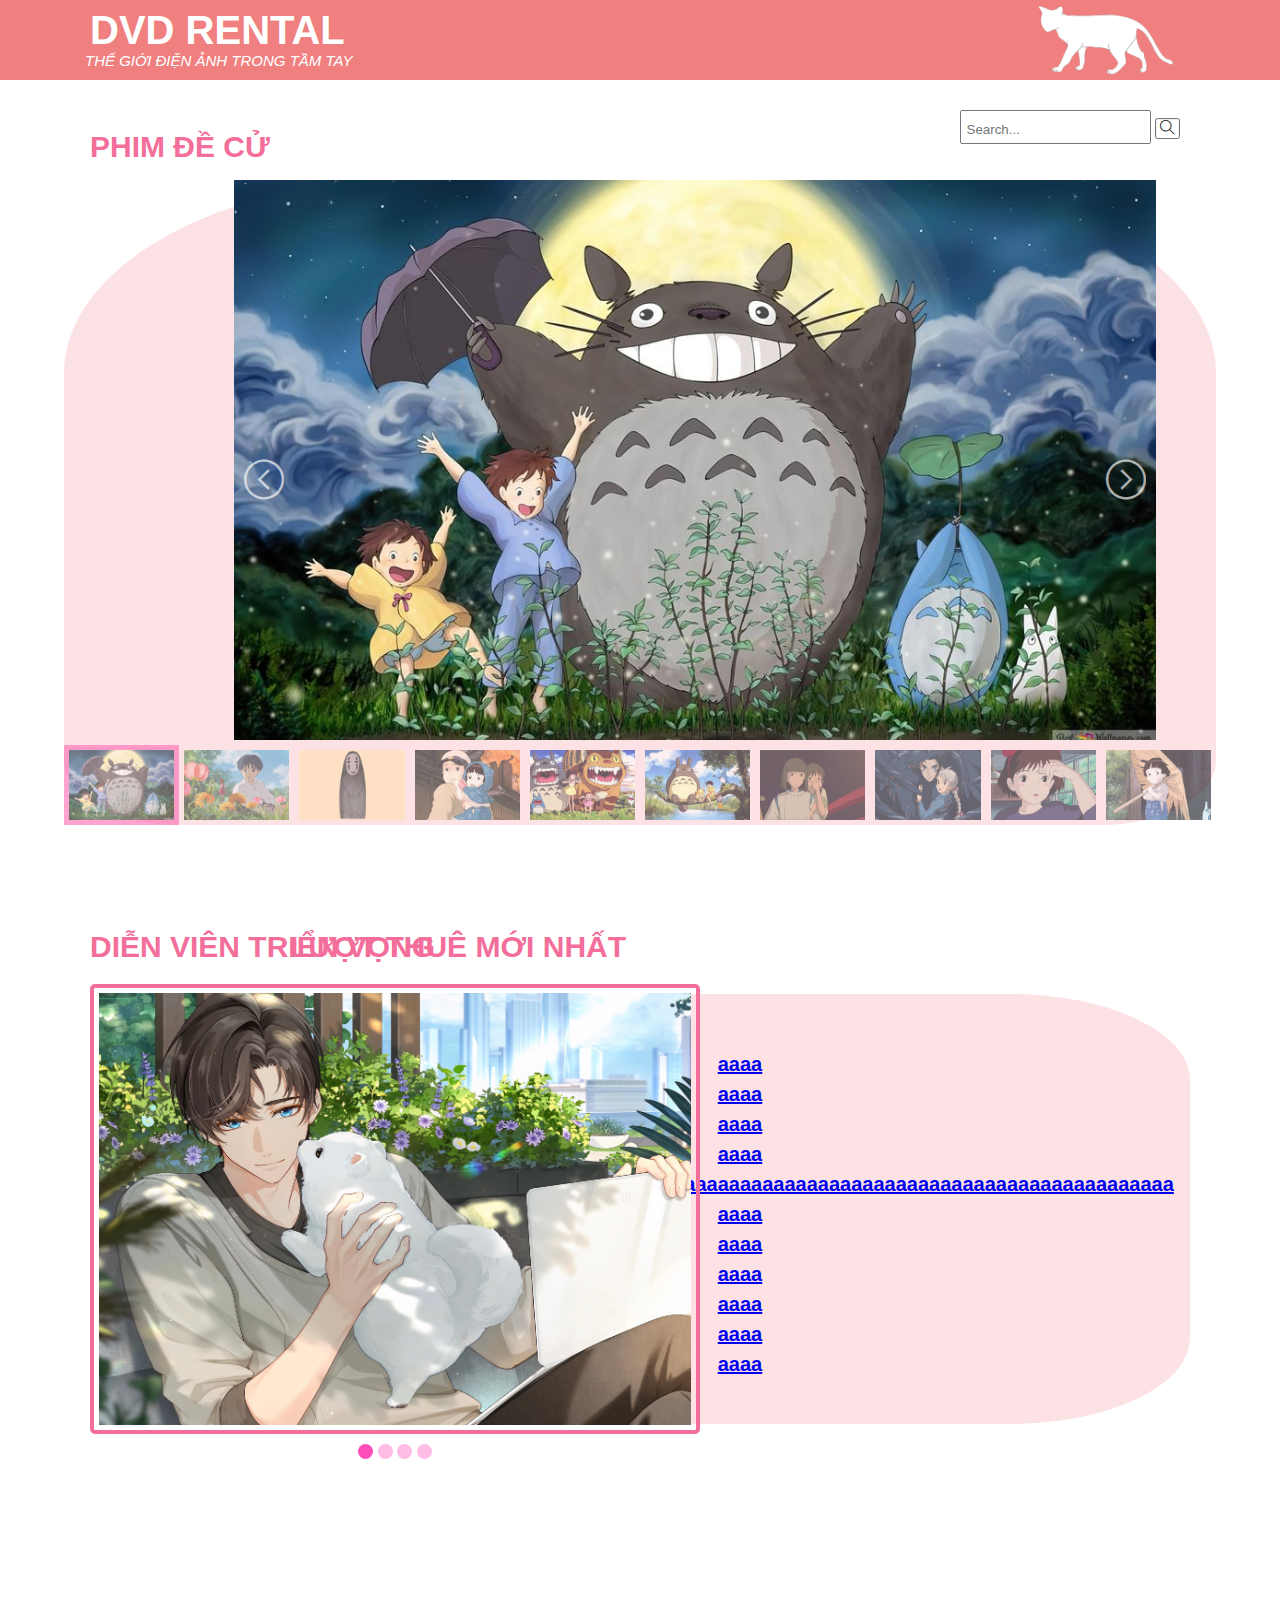
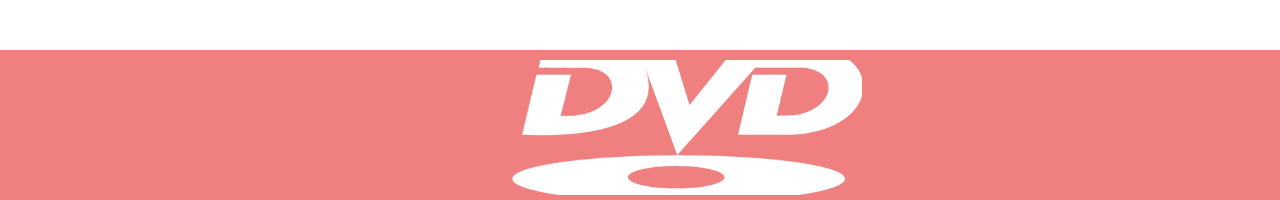
<file: index.html>
<!DOCTYPE html>
<html>
<head>
    <title>PRACTICE HTML CSS</title>
    <meta charset="UTF-8">
    <meta name="viewport" content="width=device-width, initial-scale=1.0">
    <link rel="stylesheet" href="./css/main.css">
    <link rel="stylesheet" href="./fonts/themify-icons/themify-icons.css">
    <link rel="stylesheet" href="./img">
    <link rel="shortcut icon" type="image/png" href="./img/header_img.png"/>
</head>

<body>
    <header class ="header">
        <!--Begin left-->
        <div>
            <h1 class="logo">
                <p><b>DVD RENTAL</b></p>
            </h1>
            <label><i>THẾ GIỚI ĐIỆN ẢNH TRONG TẦM TAY</i></label>
        </div>
        <!--End left-->
        <!--Begin right-->
        <img class="header_img" src="./img/header_img.png">
        <!--End right-->
    </header>
    <main>
        <!--search area-->
        <div class="search_area">
            <input class="search_box" type="text" placeholder ="Search...">
            <button type="submit">
                <i class="search_icon ti-search"></i>
            </button>
        </div>
        <!--end search area-->

        <!--Begin list top film block-->
        <div class="div1">
        <h3 class="title1"><b>PHIM ĐỀ CỬ</b></h3>
            <div class="list_top_film">
                <div class="main">
                    <img  class="main_image" src="./img/film (6).jpg">
                    <div class="control prev">
                        <i class="ti-arrow-circle-left"></i>
                    </div>   
                    <div class="control next">
                        <i class="ti-arrow-circle-right"></i>
                    </div>   
                </div>
                <div class="list_image">
                    <div class="active"><img src="./img/film (10).jpg"></div>
                    <div><img src="./img/film (6).jpg"></div>
                    <div><img src="./img/film (3).jpg"></div>
                    <div><img src="./img/film (4).jpg"></div>
                    <div><img src="./img/film (14).jpg"></div>
                    <div><img src="./img/film (12).jpg"></div>
                    <div><img src="./img/film (13).jpg"></div>
                    <div><img src="./img/film (8).jpg"></div>
                    <div><img src="./img/film (9).jpg"></div>
                    <div><img src="./img/film (1).jpg"></div>
                </div>
            </div>
        </div>
        <!--End list top film block-->

        <!--Begin list top actor block-->
        <div class="div2">
        <h3 class="title2">DIỄN VIÊN TRIỂN VỌNG</h3>
        <!-- Vùng chứa slideshow -->
        <div class="list_top_actor">
            <!-- Hình ảnh trình diễn slideshow -->
            <div class = "act_img">
                <div class="slide">
                    <img src="./img/actor (2).jpg" />
                </div>
                <div class="slide">
                    <img src="./img/actor (1).jpg" />
                </div>
                <div class="slide">
                    <img src="./img/actor (3).jpg" />
                </div>
                <div class="slide">
                    <img src="./img/actor (4).jpg" />
                </div>
             </div>
    
            <!-- Dấu chấm hình tròn -->
            <div class="dot" align = center>
                <span class="dotlist" onclick="currentSlide(0)"></span>
                <span class="dotlist" onclick="currentSlide(1)"></span>
                <span class="dotlist" onclick="currentSlide(2)"></span>
                <span class="dotlist" onclick="currentSlide(3)"></span>
            </div>
        </div>    
        </div>
        <!--End list top actor block-->
    
        <!--Begin new rental block-->    
        <div class="div3">
        <h3 class = "title3">LƯỢT THUÊ MỚI NHẤT</h3>
        <div class = "rental_rank">
            <ul class = "rental_rank_list">
                <li class="item">
                    <a href="./dummy.html">
                        <h4 class = "film_title">aaaa</h4>
                    </a>                    
                </li>
                <li class="item">
                    <a href="./dummy.html">
                        <h4 class = "film_title">aaaa</h4>
                    </a>                    
                </li>
                <li class="item">
                    <a href="./dummy.html">
                        <h4 class = "film_title">aaaa</h4>
                    </a>                    
                </li>
                <li class="item">
                    <a href="./dummy.html">
                        <h4 class = "film_title">aaaa</h4>
                    </a>                    
                </li>
                <li class="item">
                    <a href="./dummy.html">
                        <h4 class = "film_title">aaaaaaaaaaaaaaaaaaaaaaaaaaaaaaaaaaaaaaaaaaaaaaaaaaaaaaaaaaaaaaaaaaaaaaaaaaaaaa</h4>
                    </a>                    
                </li>
                <li class="item">
                    <a href="./dummy.html">
                        <h4 class = "film_title">aaaa</h4>
                    </a>                    
                </li>
                <li class="item">
                    <a href="./dummy.html">
                        <h4 class = "film_title">aaaa</h4>
                    </a>                    
                </li>
                <li class="item">
                    <a href="./dummy.html">
                        <h4 class = "film_title">aaaa</h4>
                    </a>                    
                </li>
                <li class="item">
                    <a href="./dummy.html">
                        <h4 class = "film_title">aaaa</h4>
                    </a>                    
                </li>
                <li class="item">
                    <a href="./dummy.html">
                        <h4 class = "film_title">aaaa</h4>
                    </a>                    
                </li>
                <li class="item">
                    <a href="./dummy.html">
                        <h4 class = "film_title">aaaa</h4>
                    </a>                    
                </li>
            </ul>
        </div>
        </div>
        <!--End new rental block-->  
    </main>   
    <!--Begin footer-->
    <footer class="footer">
            <img class="footer_img" src="./img/footer_image.png">
    </footer> 
    <!--End footer-->
    <script type="text/javascript" src="./js/main.js"></script>
</body>
</html>
</file>
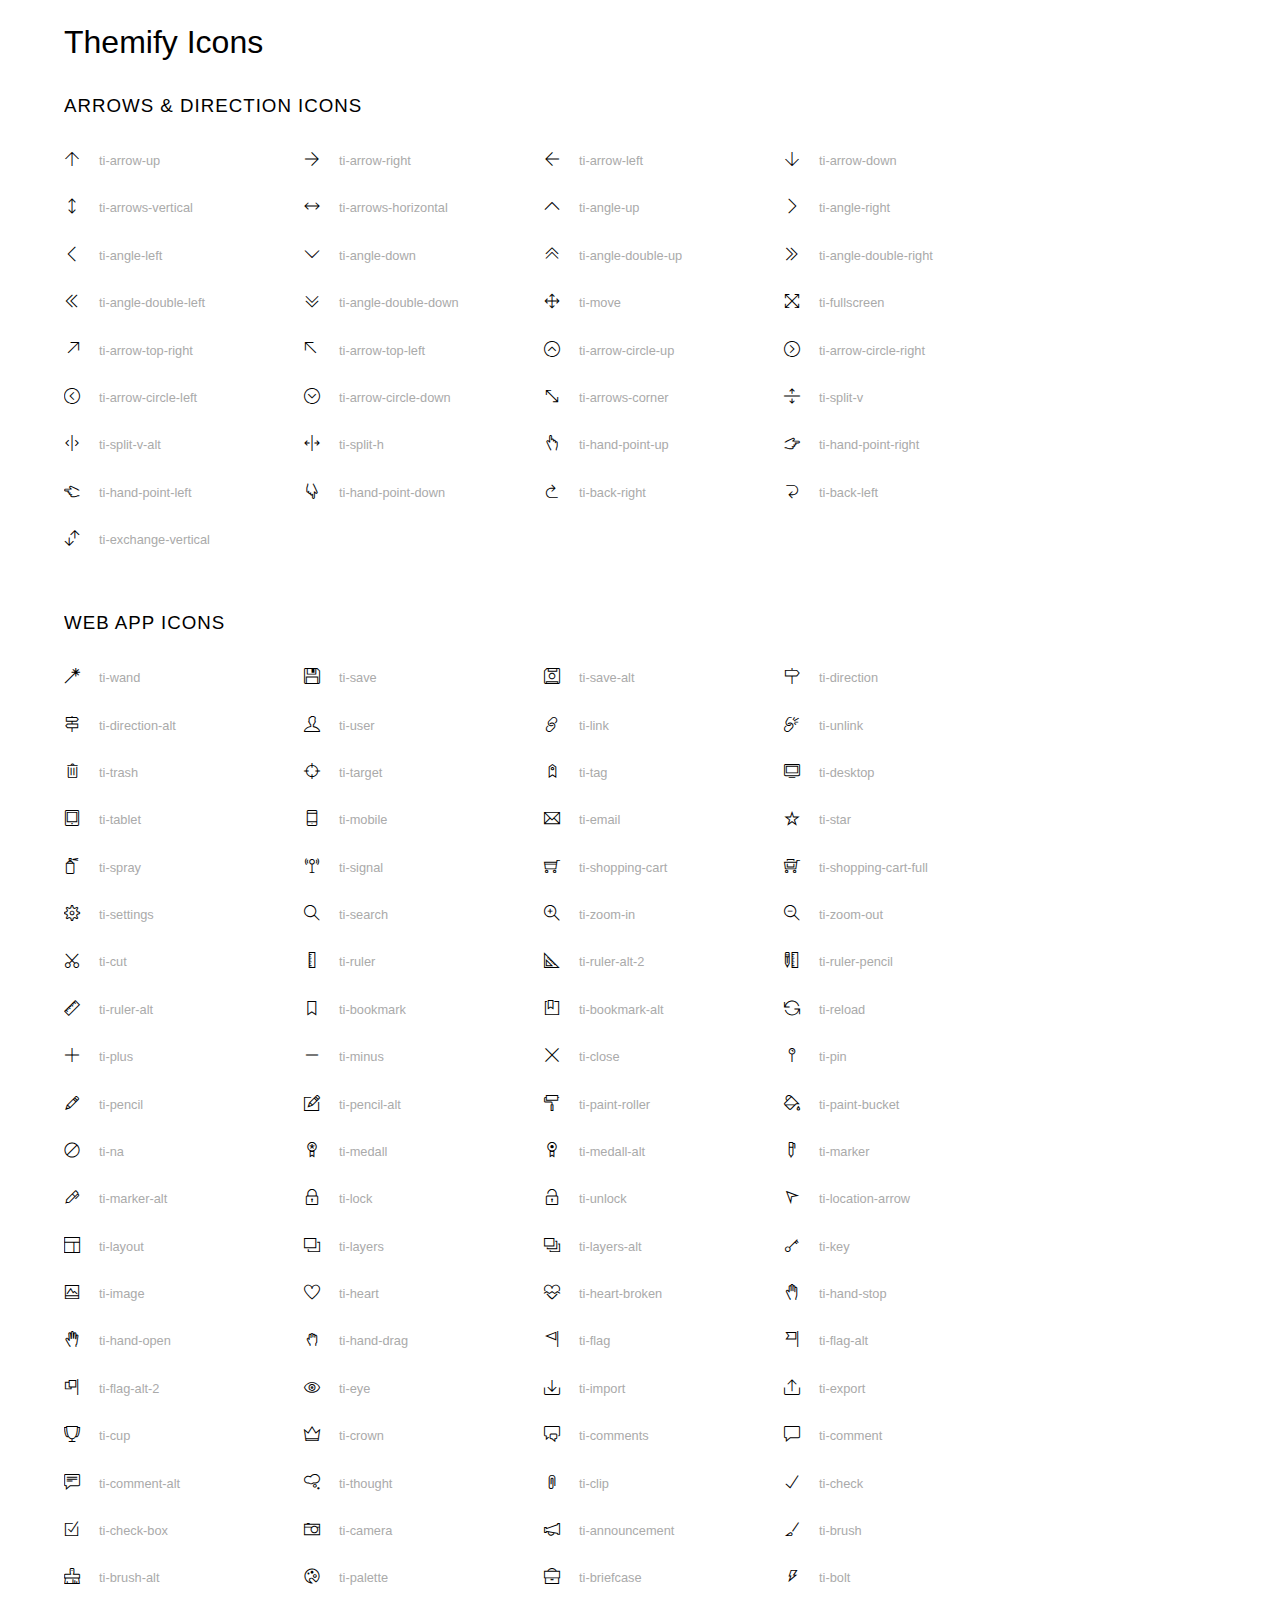
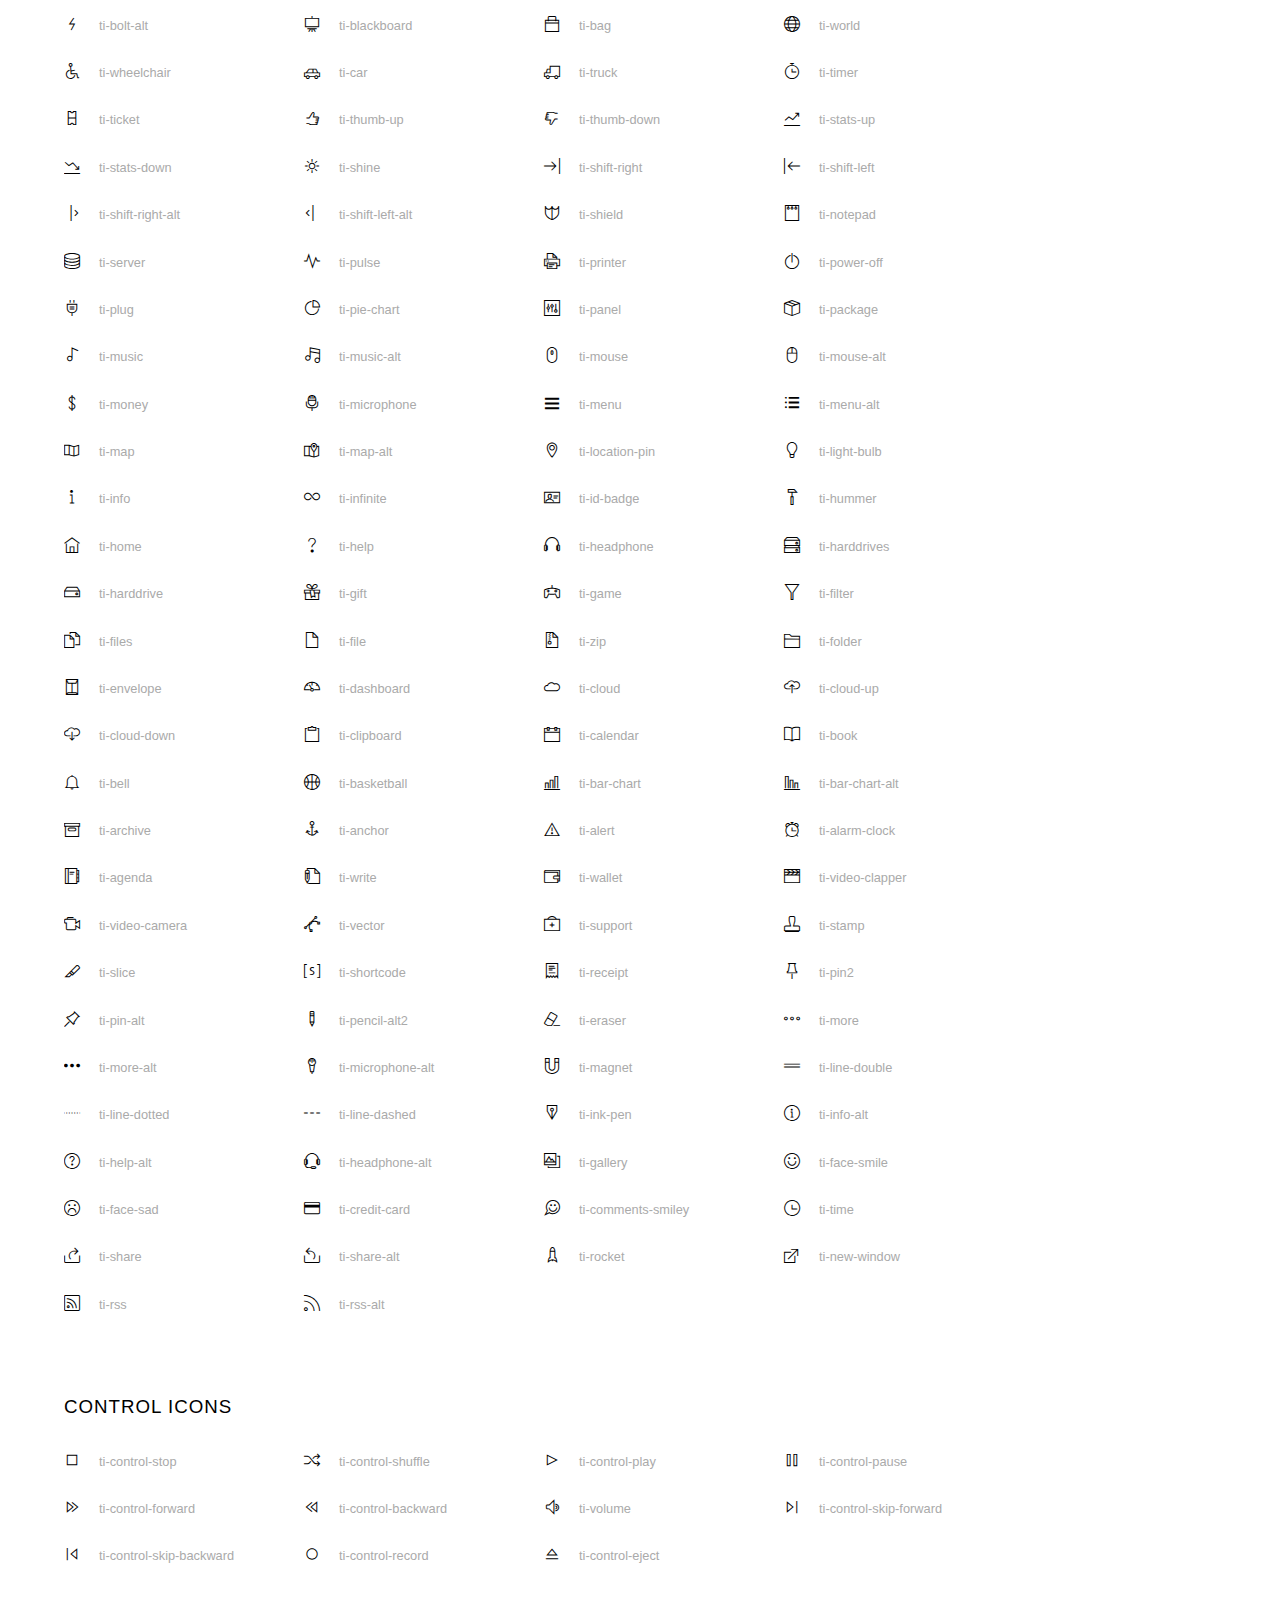
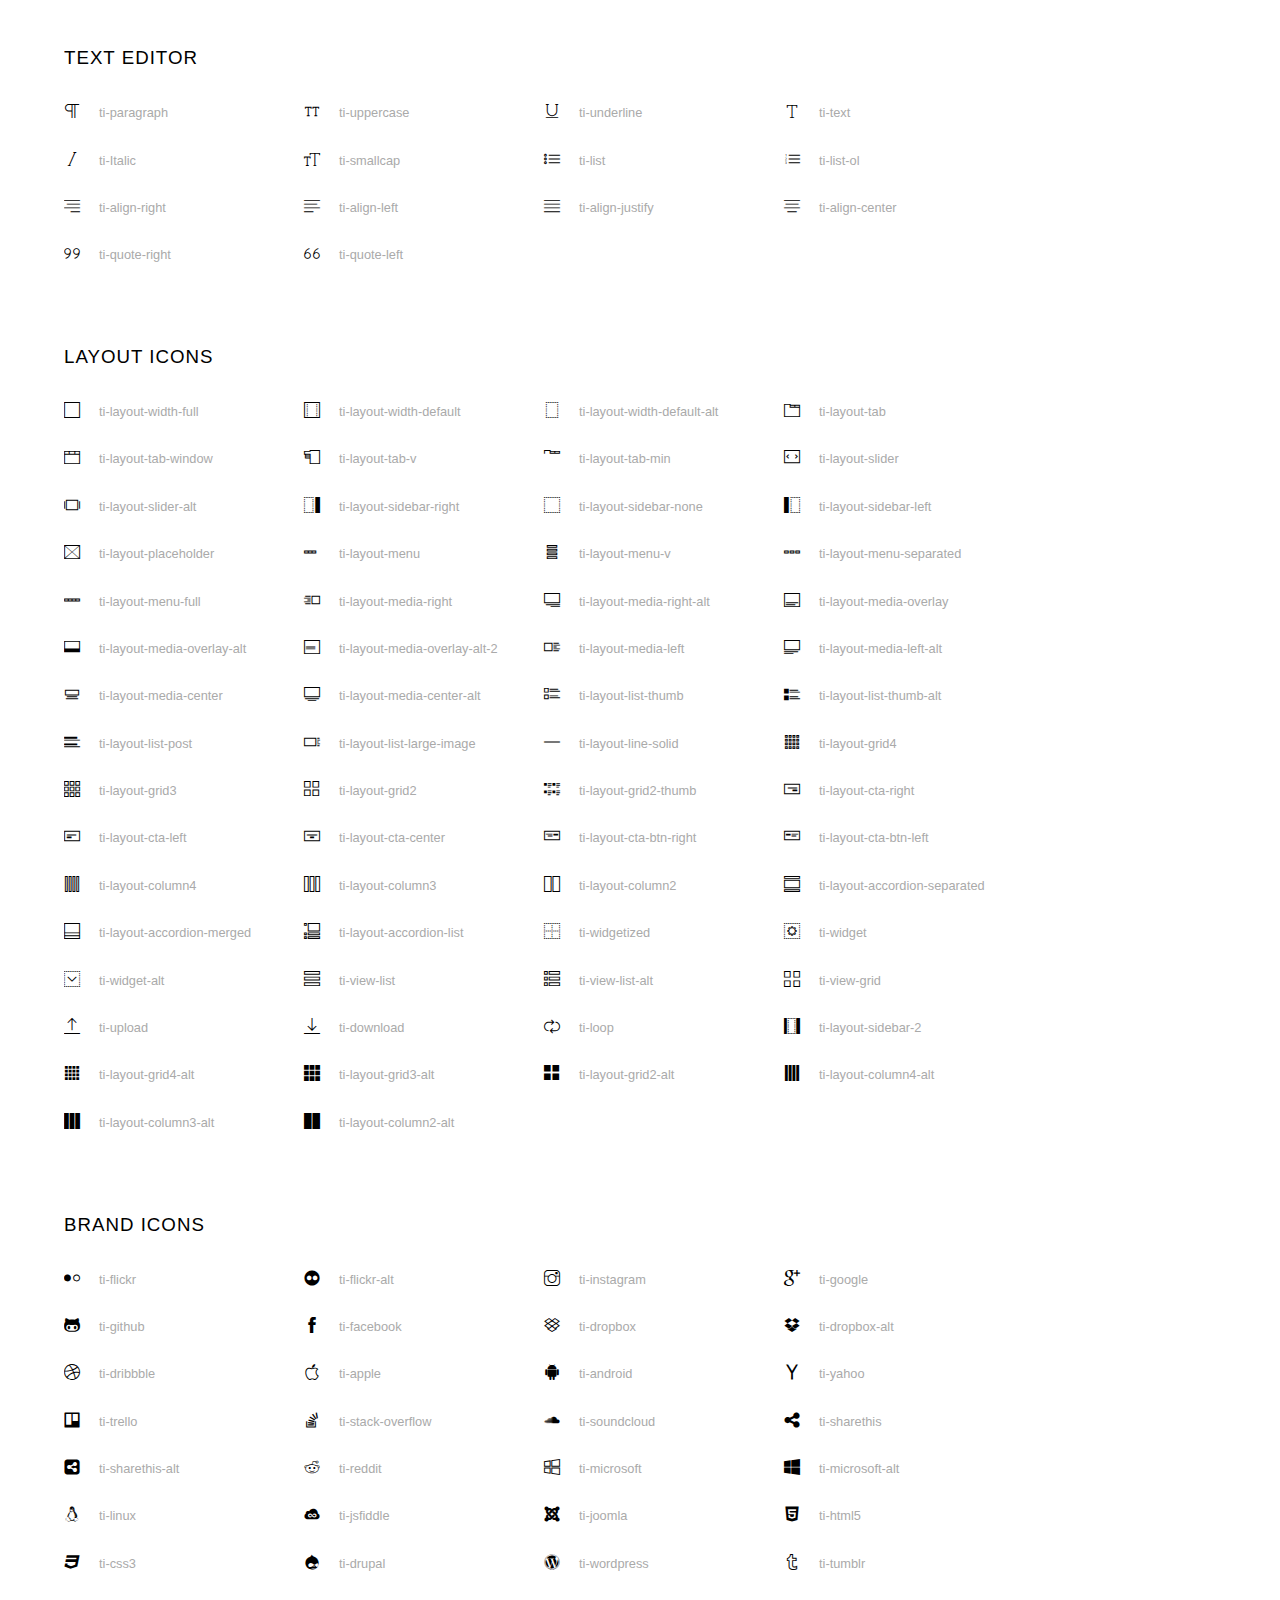
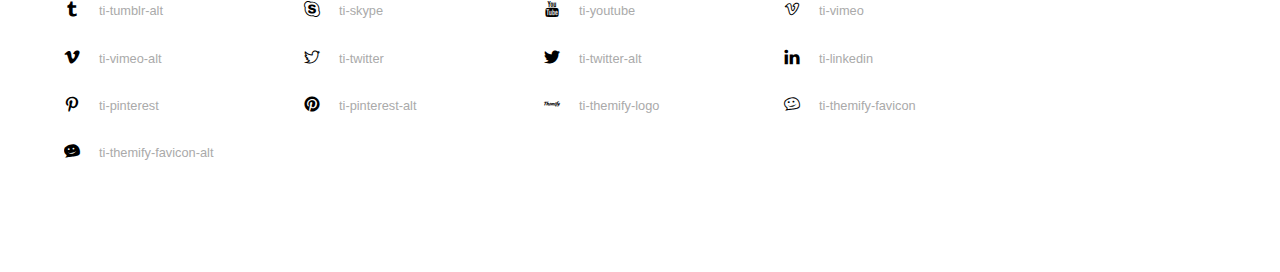
<file: fonts/themify-icons/index.html>
<!doctype html>
<html>
<head>
	<meta charset="utf-8">
	<title>Themify Icon Font</title>
	<meta name="viewport" content="width=device-width">
	<link rel="stylesheet" href="demo-files/demo.css">
	<link rel="stylesheet" href="themify-icons.css">
	<!--[if lt IE 8]><!-->
	<link rel="stylesheet" href="ie7/ie7.css">
	<!--<![endif]-->
</head>
<body>
	<h1>Themify Icons</h1>

	<div class="icon-section">

		<div class="icon-section">
			<h3>Arrows &amp; Direction Icons </h3>

			<div class="icon-container">
				<span class="ti-arrow-up"></span><span class="icon-name"> ti-arrow-up</span>
			</div>
			<div class="icon-container">
				<span class="ti-arrow-right"></span><span class="icon-name"> ti-arrow-right</span>
			</div>
			<div class="icon-container">
				<span class="ti-arrow-left"></span><span class="icon-name"> ti-arrow-left</span>
			</div>
			<div class="icon-container">
				<span class="ti-arrow-down"></span><span class="icon-name"> ti-arrow-down</span>
			</div>
			<div class="icon-container">
				<span class="ti-arrows-vertical"></span><span class="icon-name"> ti-arrows-vertical</span>
			</div>
			<div class="icon-container">
				<span class="ti-arrows-horizontal"></span><span class="icon-name"> ti-arrows-horizontal</span>
			</div>
			<div class="icon-container">
				<span class="ti-angle-up"></span><span class="icon-name"> ti-angle-up</span>
			</div>
			<div class="icon-container">
				<span class="ti-angle-right"></span><span class="icon-name"> ti-angle-right</span>
			</div>
			<div class="icon-container">
				<span class="ti-angle-left"></span><span class="icon-name"> ti-angle-left</span>
			</div>
			<div class="icon-container">
				<span class="ti-angle-down"></span><span class="icon-name"> ti-angle-down</span>
			</div>	
			<div class="icon-container">
				<span class="ti-angle-double-up"></span><span class="icon-name"> ti-angle-double-up</span>
			</div>
			<div class="icon-container">
				<span class="ti-angle-double-right"></span><span class="icon-name"> ti-angle-double-right</span>
			</div>
			<div class="icon-container">
				<span class="ti-angle-double-left"></span><span class="icon-name"> ti-angle-double-left</span>
			</div>
			<div class="icon-container">
				<span class="ti-angle-double-down"></span><span class="icon-name"> ti-angle-double-down</span>
			</div>					
			<div class="icon-container">
				<span class="ti-move"></span><span class="icon-name"> ti-move</span>
			</div>
			<div class="icon-container">
				<span class="ti-fullscreen"></span><span class="icon-name"> ti-fullscreen</span>
			</div>
			<div class="icon-container">
				<span class="ti-arrow-top-right"></span><span class="icon-name"> ti-arrow-top-right</span>
			</div>
			<div class="icon-container">
				<span class="ti-arrow-top-left"></span><span class="icon-name"> ti-arrow-top-left</span>
			</div>
			<div class="icon-container">
				<span class="ti-arrow-circle-up"></span><span class="icon-name"> ti-arrow-circle-up</span>
			</div>
			<div class="icon-container">
				<span class="ti-arrow-circle-right"></span><span class="icon-name"> ti-arrow-circle-right</span>
			</div>
			<div class="icon-container">
				<span class="ti-arrow-circle-left"></span><span class="icon-name"> ti-arrow-circle-left</span>
			</div>
			<div class="icon-container">
				<span class="ti-arrow-circle-down"></span><span class="icon-name"> ti-arrow-circle-down</span>
			</div>
			<div class="icon-container">
				<span class="ti-arrows-corner"></span><span class="icon-name"> ti-arrows-corner</span>
			</div>
			<div class="icon-container">
				<span class="ti-split-v"></span><span class="icon-name"> ti-split-v</span>
			</div>

			<div class="icon-container">
				<span class="ti-split-v-alt"></span><span class="icon-name"> ti-split-v-alt</span>
			</div>
			<div class="icon-container">
				<span class="ti-split-h"></span><span class="icon-name"> ti-split-h</span>
			</div>
			<div class="icon-container">
				<span class="ti-hand-point-up"></span><span class="icon-name"> ti-hand-point-up</span>
			</div>
			<div class="icon-container">
				<span class="ti-hand-point-right"></span><span class="icon-name"> ti-hand-point-right</span>
			</div>
			<div class="icon-container">
				<span class="ti-hand-point-left"></span><span class="icon-name"> ti-hand-point-left</span>
			</div>
			<div class="icon-container">
				<span class="ti-hand-point-down"></span><span class="icon-name"> ti-hand-point-down</span>
			</div>
			<div class="icon-container">
				<span class="ti-back-right"></span><span class="icon-name"> ti-back-right</span>
			</div>
			<div class="icon-container">
				<span class="ti-back-left"></span><span class="icon-name"> ti-back-left</span>
			</div>
			<div class="icon-container">
				<span class="ti-exchange-vertical"></span><span class="icon-name"> ti-exchange-vertical</span>
			</div>

		</div> <!-- Arrows Icons -->



		<h3>Web App Icons</h3>
		
		<div class="icon-section">

			<div class="icon-container">
				<span class="ti-wand"></span><span class="icon-name"> ti-wand</span>
			</div>
			<div class="icon-container">
				<span class="ti-save"></span><span class="icon-name"> ti-save</span>
			</div>
			<div class="icon-container">
				<span class="ti-save-alt"></span><span class="icon-name"> ti-save-alt</span>
			</div>

			<div class="icon-container">
				<span class="ti-direction"></span><span class="icon-name"> ti-direction</span>
			</div>
			<div class="icon-container">
				<span class="ti-direction-alt"></span><span class="icon-name"> ti-direction-alt</span>
			</div>
			<div class="icon-container">
				<span class="ti-user"></span><span class="icon-name"> ti-user</span>
			</div>
			<div class="icon-container">
				<span class="ti-link"></span><span class="icon-name"> ti-link</span>
			</div>
			<div class="icon-container">
				<span class="ti-unlink"></span><span class="icon-name"> ti-unlink</span>
			</div>
			<div class="icon-container">
				<span class="ti-trash"></span><span class="icon-name"> ti-trash</span>
			</div>
			<div class="icon-container">
				<span class="ti-target"></span><span class="icon-name"> ti-target</span>
			</div>
			<div class="icon-container">
				<span class="ti-tag"></span><span class="icon-name"> ti-tag</span>
			</div>
			<div class="icon-container">
				<span class="ti-desktop"></span><span class="icon-name"> ti-desktop</span>
			</div>
			<div class="icon-container">
				<span class="ti-tablet"></span><span class="icon-name"> ti-tablet</span>
			</div>
			<div class="icon-container">
				<span class="ti-mobile"></span><span class="icon-name"> ti-mobile</span>
			</div>
			<div class="icon-container">
				<span class="ti-email"></span><span class="icon-name"> ti-email</span>
			</div>	
			<div class="icon-container">
				<span class="ti-star"></span><span class="icon-name"> ti-star</span>
			</div>
			<div class="icon-container">
				<span class="ti-spray"></span><span class="icon-name"> ti-spray</span>
			</div>
			<div class="icon-container">
				<span class="ti-signal"></span><span class="icon-name"> ti-signal</span>
			</div>
			<div class="icon-container">
				<span class="ti-shopping-cart"></span><span class="icon-name"> ti-shopping-cart</span>
			</div>
			<div class="icon-container">
				<span class="ti-shopping-cart-full"></span><span class="icon-name"> ti-shopping-cart-full</span>
			</div>
			<div class="icon-container">
				<span class="ti-settings"></span><span class="icon-name"> ti-settings</span>
			</div>
			<div class="icon-container">
				<span class="ti-search"></span><span class="icon-name"> ti-search</span>
			</div>
			<div class="icon-container">
				<span class="ti-zoom-in"></span><span class="icon-name"> ti-zoom-in</span>
			</div>
			<div class="icon-container">
				<span class="ti-zoom-out"></span><span class="icon-name"> ti-zoom-out</span>
			</div>
			<div class="icon-container">
				<span class="ti-cut"></span><span class="icon-name"> ti-cut</span>
			</div>
			<div class="icon-container">
				<span class="ti-ruler"></span><span class="icon-name"> ti-ruler</span>
			</div>
			<div class="icon-container">
				<span class="ti-ruler-alt-2"></span><span class="icon-name"> ti-ruler-alt-2</span>
			</div>			
			<div class="icon-container">
				<span class="ti-ruler-pencil"></span><span class="icon-name"> ti-ruler-pencil</span>
			</div>
			<div class="icon-container">
				<span class="ti-ruler-alt"></span><span class="icon-name"> ti-ruler-alt</span>
			</div>
			<div class="icon-container">
				<span class="ti-bookmark"></span><span class="icon-name"> ti-bookmark</span>
			</div>
			<div class="icon-container">
				<span class="ti-bookmark-alt"></span><span class="icon-name"> ti-bookmark-alt</span>
			</div>
			<div class="icon-container">
				<span class="ti-reload"></span><span class="icon-name"> ti-reload</span>
			</div>
			<div class="icon-container">
				<span class="ti-plus"></span><span class="icon-name"> ti-plus</span>
			</div>
			<div class="icon-container">
				<span class="ti-minus"></span><span class="icon-name"> ti-minus</span>
			</div>
			<div class="icon-container">
				<span class="ti-close"></span><span class="icon-name"> ti-close</span>
			</div>			
			<div class="icon-container">
				<span class="ti-pin"></span><span class="icon-name"> ti-pin</span>
			</div>
			<div class="icon-container">
				<span class="ti-pencil"></span><span class="icon-name"> ti-pencil</span>
			</div>
					
		  	<div class="icon-container">
				<span class="ti-pencil-alt"></span><span class="icon-name"> ti-pencil-alt</span>
			</div>
			<div class="icon-container">
				<span class="ti-paint-roller"></span><span class="icon-name"> ti-paint-roller</span>
			</div>
			<div class="icon-container">
				<span class="ti-paint-bucket"></span><span class="icon-name"> ti-paint-bucket</span>
			</div>
			<div class="icon-container">
				<span class="ti-na"></span><span class="icon-name"> ti-na</span>
			</div>
			<div class="icon-container">
				<span class="ti-medall"></span><span class="icon-name"> ti-medall</span>
			</div>
			<div class="icon-container">
				<span class="ti-medall-alt"></span><span class="icon-name"> ti-medall-alt</span>
			</div>
			<div class="icon-container">
				<span class="ti-marker"></span><span class="icon-name"> ti-marker</span>
			</div>
			<div class="icon-container">
				<span class="ti-marker-alt"></span><span class="icon-name"> ti-marker-alt</span>
			</div>

			<div class="icon-container">
				<span class="ti-lock"></span><span class="icon-name"> ti-lock</span>
			</div>
			<div class="icon-container">
				<span class="ti-unlock"></span><span class="icon-name"> ti-unlock</span>
			</div>
			<div class="icon-container">
				<span class="ti-location-arrow"></span><span class="icon-name"> ti-location-arrow</span>
			</div>
			<div class="icon-container">
				<span class="ti-layout"></span><span class="icon-name"> ti-layout</span>
			</div>
			<div class="icon-container">
				<span class="ti-layers"></span><span class="icon-name"> ti-layers</span>
			</div>
			<div class="icon-container">
				<span class="ti-layers-alt"></span><span class="icon-name"> ti-layers-alt</span>
			</div>
			<div class="icon-container">
				<span class="ti-key"></span><span class="icon-name"> ti-key</span>
			</div>
			<div class="icon-container">
				<span class="ti-image"></span><span class="icon-name"> ti-image</span>
			</div>
			<div class="icon-container">
				<span class="ti-heart"></span><span class="icon-name"> ti-heart</span>
			</div>
			<div class="icon-container">
				<span class="ti-heart-broken"></span><span class="icon-name"> ti-heart-broken</span>
			</div>
			<div class="icon-container">
				<span class="ti-hand-stop"></span><span class="icon-name"> ti-hand-stop</span>
			</div>
			<div class="icon-container">
				<span class="ti-hand-open"></span><span class="icon-name"> ti-hand-open</span>
			</div>
			<div class="icon-container">
				<span class="ti-hand-drag"></span><span class="icon-name"> ti-hand-drag</span>
			</div>
			<div class="icon-container">
				<span class="ti-flag"></span><span class="icon-name"> ti-flag</span>
			</div>
			<div class="icon-container">
				<span class="ti-flag-alt"></span><span class="icon-name"> ti-flag-alt</span>
			</div>
			<div class="icon-container">
				<span class="ti-flag-alt-2"></span><span class="icon-name"> ti-flag-alt-2</span>
			</div>
			<div class="icon-container">
				<span class="ti-eye"></span><span class="icon-name"> ti-eye</span>
			</div>
			<div class="icon-container">
				<span class="ti-import"></span><span class="icon-name"> ti-import</span>
			</div>			
			<div class="icon-container">
				<span class="ti-export"></span><span class="icon-name"> ti-export</span>
			</div>
			<div class="icon-container">
				<span class="ti-cup"></span><span class="icon-name"> ti-cup</span>
			</div>
			<div class="icon-container">
				<span class="ti-crown"></span><span class="icon-name"> ti-crown</span>
			</div>
			<div class="icon-container">
				<span class="ti-comments"></span><span class="icon-name"> ti-comments</span>
			</div>
			<div class="icon-container">
				<span class="ti-comment"></span><span class="icon-name"> ti-comment</span>
			</div>
			<div class="icon-container">
				<span class="ti-comment-alt"></span><span class="icon-name"> ti-comment-alt</span>
			</div>
			<div class="icon-container">
				<span class="ti-thought"></span><span class="icon-name"> ti-thought</span>
			</div>			
			<div class="icon-container">
				<span class="ti-clip"></span><span class="icon-name"> ti-clip</span>
			</div>

			<div class="icon-container">
				<span class="ti-check"></span><span class="icon-name"> ti-check</span>
			</div>
			<div class="icon-container">
				<span class="ti-check-box"></span><span class="icon-name"> ti-check-box</span>
			</div>
			<div class="icon-container">
				<span class="ti-camera"></span><span class="icon-name"> ti-camera</span>
			</div>
			<div class="icon-container">
				<span class="ti-announcement"></span><span class="icon-name"> ti-announcement</span>
			</div>
			<div class="icon-container">
				<span class="ti-brush"></span><span class="icon-name"> ti-brush</span>
			</div>
			<div class="icon-container">
				<span class="ti-brush-alt"></span><span class="icon-name"> ti-brush-alt</span>
			</div>
			<div class="icon-container">
				<span class="ti-palette"></span><span class="icon-name"> ti-palette</span>
			</div>			
			<div class="icon-container">
				<span class="ti-briefcase"></span><span class="icon-name"> ti-briefcase</span>
			</div>
			<div class="icon-container">
				<span class="ti-bolt"></span><span class="icon-name"> ti-bolt</span>
			</div>
			<div class="icon-container">
				<span class="ti-bolt-alt"></span><span class="icon-name"> ti-bolt-alt</span>
			</div>
			<div class="icon-container">
				<span class="ti-blackboard"></span><span class="icon-name"> ti-blackboard</span>
			</div>
			<div class="icon-container">
				<span class="ti-bag"></span><span class="icon-name"> ti-bag</span>
			</div>
			<div class="icon-container">
				<span class="ti-world"></span><span class="icon-name"> ti-world</span>
			</div>
			<div class="icon-container">
				<span class="ti-wheelchair"></span><span class="icon-name"> ti-wheelchair</span>
			</div>
			<div class="icon-container">
				<span class="ti-car"></span><span class="icon-name"> ti-car</span>
			</div>
			<div class="icon-container">
				<span class="ti-truck"></span><span class="icon-name"> ti-truck</span>
			</div>
			<div class="icon-container">
				<span class="ti-timer"></span><span class="icon-name"> ti-timer</span>
			</div>
			<div class="icon-container">
				<span class="ti-ticket"></span><span class="icon-name"> ti-ticket</span>
			</div>
			<div class="icon-container">
				<span class="ti-thumb-up"></span><span class="icon-name"> ti-thumb-up</span>
			</div>
			<div class="icon-container">
				<span class="ti-thumb-down"></span><span class="icon-name"> ti-thumb-down</span>
			</div>

			<div class="icon-container">
				<span class="ti-stats-up"></span><span class="icon-name"> ti-stats-up</span>
			</div>
			<div class="icon-container">
				<span class="ti-stats-down"></span><span class="icon-name"> ti-stats-down</span>
			</div>
			<div class="icon-container">
				<span class="ti-shine"></span><span class="icon-name"> ti-shine</span>
			</div>
			<div class="icon-container">
				<span class="ti-shift-right"></span><span class="icon-name"> ti-shift-right</span>
			</div>
			<div class="icon-container">
				<span class="ti-shift-left"></span><span class="icon-name"> ti-shift-left</span>
			</div>

			<div class="icon-container">
				<span class="ti-shift-right-alt"></span><span class="icon-name"> ti-shift-right-alt</span>
			</div>
			<div class="icon-container">
				<span class="ti-shift-left-alt"></span><span class="icon-name"> ti-shift-left-alt</span>
			</div>
			<div class="icon-container">
				<span class="ti-shield"></span><span class="icon-name"> ti-shield</span>
			</div>
			<div class="icon-container">
				<span class="ti-notepad"></span><span class="icon-name"> ti-notepad</span>
			</div>
			<div class="icon-container">
				<span class="ti-server"></span><span class="icon-name"> ti-server</span>
			</div>

			<div class="icon-container">
				<span class="ti-pulse"></span><span class="icon-name"> ti-pulse</span>
			</div>
			<div class="icon-container">
				<span class="ti-printer"></span><span class="icon-name"> ti-printer</span>
			</div>
			<div class="icon-container">
				<span class="ti-power-off"></span><span class="icon-name"> ti-power-off</span>
			</div>
			<div class="icon-container">
				<span class="ti-plug"></span><span class="icon-name"> ti-plug</span>
			</div>
			<div class="icon-container">
				<span class="ti-pie-chart"></span><span class="icon-name"> ti-pie-chart</span>
			</div>

			<div class="icon-container">
				<span class="ti-panel"></span><span class="icon-name"> ti-panel</span>
			</div>
			<div class="icon-container">
				<span class="ti-package"></span><span class="icon-name"> ti-package</span>
			</div>
			<div class="icon-container">
				<span class="ti-music"></span><span class="icon-name"> ti-music</span>
			</div>
			<div class="icon-container">
				<span class="ti-music-alt"></span><span class="icon-name"> ti-music-alt</span>
			</div>
			<div class="icon-container">
				<span class="ti-mouse"></span><span class="icon-name"> ti-mouse</span>
			</div>
			<div class="icon-container">
				<span class="ti-mouse-alt"></span><span class="icon-name"> ti-mouse-alt</span>
			</div>
			<div class="icon-container">
				<span class="ti-money"></span><span class="icon-name"> ti-money</span>
			</div>
			<div class="icon-container">
				<span class="ti-microphone"></span><span class="icon-name"> ti-microphone</span>
			</div>
			<div class="icon-container">
				<span class="ti-menu"></span><span class="icon-name"> ti-menu</span>
			</div>
			<div class="icon-container">
				<span class="ti-menu-alt"></span><span class="icon-name"> ti-menu-alt</span>
			</div>
			<div class="icon-container">
				<span class="ti-map"></span><span class="icon-name"> ti-map</span>
			</div>
			<div class="icon-container">
				<span class="ti-map-alt"></span><span class="icon-name"> ti-map-alt</span>
			</div>

			<div class="icon-container">
				<span class="ti-location-pin"></span><span class="icon-name"> ti-location-pin</span>
			</div>

			<div class="icon-container">
				<span class="ti-light-bulb"></span><span class="icon-name"> ti-light-bulb</span>
			</div>
			<div class="icon-container">
				<span class="ti-info"></span><span class="icon-name"> ti-info</span>
			</div>
			<div class="icon-container">
				<span class="ti-infinite"></span><span class="icon-name"> ti-infinite</span>
			</div>
			<div class="icon-container">
				<span class="ti-id-badge"></span><span class="icon-name"> ti-id-badge</span>
			</div>
			<div class="icon-container">
				<span class="ti-hummer"></span><span class="icon-name"> ti-hummer</span>
			</div>
			<div class="icon-container">
				<span class="ti-home"></span><span class="icon-name"> ti-home</span>
			</div>
			<div class="icon-container">
				<span class="ti-help"></span><span class="icon-name"> ti-help</span>
			</div>
			<div class="icon-container">
				<span class="ti-headphone"></span><span class="icon-name"> ti-headphone</span>
			</div>
			<div class="icon-container">
				<span class="ti-harddrives"></span><span class="icon-name"> ti-harddrives</span>
			</div>
			<div class="icon-container">
				<span class="ti-harddrive"></span><span class="icon-name"> ti-harddrive</span>
			</div>
			<div class="icon-container">
				<span class="ti-gift"></span><span class="icon-name"> ti-gift</span>
			</div>
			<div class="icon-container">
				<span class="ti-game"></span><span class="icon-name"> ti-game</span>
			</div>
			<div class="icon-container">
				<span class="ti-filter"></span><span class="icon-name"> ti-filter</span>
			</div>
			<div class="icon-container">
				<span class="ti-files"></span><span class="icon-name"> ti-files</span>
			</div>
			<div class="icon-container">
				<span class="ti-file"></span><span class="icon-name"> ti-file</span>
			</div>
			<div class="icon-container">
				<span class="ti-zip"></span><span class="icon-name"> ti-zip</span>
			</div>
			<div class="icon-container">
				<span class="ti-folder"></span><span class="icon-name"> ti-folder</span>
			</div>			
			<div class="icon-container">
				<span class="ti-envelope"></span><span class="icon-name"> ti-envelope</span>
			</div>


			<div class="icon-container">
				<span class="ti-dashboard"></span><span class="icon-name"> ti-dashboard</span>
			</div>
			<div class="icon-container">
				<span class="ti-cloud"></span><span class="icon-name"> ti-cloud</span>
			</div>
			<div class="icon-container">
				<span class="ti-cloud-up"></span><span class="icon-name"> ti-cloud-up</span>
			</div>
			<div class="icon-container">
				<span class="ti-cloud-down"></span><span class="icon-name"> ti-cloud-down</span>
			</div>
			<div class="icon-container">
				<span class="ti-clipboard"></span><span class="icon-name"> ti-clipboard</span>
			</div>
			<div class="icon-container">
				<span class="ti-calendar"></span><span class="icon-name"> ti-calendar</span>
			</div>
			<div class="icon-container">
				<span class="ti-book"></span><span class="icon-name"> ti-book</span>
			</div>
			<div class="icon-container">
				<span class="ti-bell"></span><span class="icon-name"> ti-bell</span>
			</div>
			<div class="icon-container">
				<span class="ti-basketball"></span><span class="icon-name"> ti-basketball</span>
			</div>
			<div class="icon-container">
				<span class="ti-bar-chart"></span><span class="icon-name"> ti-bar-chart</span>
			</div>
			<div class="icon-container">
				<span class="ti-bar-chart-alt"></span><span class="icon-name"> ti-bar-chart-alt</span>
			</div>


			<div class="icon-container">
				<span class="ti-archive"></span><span class="icon-name"> ti-archive</span>
			</div>
			<div class="icon-container">
				<span class="ti-anchor"></span><span class="icon-name"> ti-anchor</span>
			</div>

			<div class="icon-container">
				<span class="ti-alert"></span><span class="icon-name"> ti-alert</span>
			</div>
			<div class="icon-container">
				<span class="ti-alarm-clock"></span><span class="icon-name"> ti-alarm-clock</span>
			</div>
			<div class="icon-container">
				<span class="ti-agenda"></span><span class="icon-name"> ti-agenda</span>
			</div>
			<div class="icon-container">
				<span class="ti-write"></span><span class="icon-name"> ti-write</span>
			</div>

			<div class="icon-container">
				<span class="ti-wallet"></span><span class="icon-name"> ti-wallet</span>
			</div>
			<div class="icon-container">
				<span class="ti-video-clapper"></span><span class="icon-name"> ti-video-clapper</span>
			</div>
			<div class="icon-container">
				<span class="ti-video-camera"></span><span class="icon-name"> ti-video-camera</span>
			</div>
			<div class="icon-container">
				<span class="ti-vector"></span><span class="icon-name"> ti-vector</span>
			</div>

			<div class="icon-container">
				<span class="ti-support"></span><span class="icon-name"> ti-support</span>
			</div>
			<div class="icon-container">
				<span class="ti-stamp"></span><span class="icon-name"> ti-stamp</span>
			</div>
			<div class="icon-container">
				<span class="ti-slice"></span><span class="icon-name"> ti-slice</span>
			</div>
			<div class="icon-container">
				<span class="ti-shortcode"></span><span class="icon-name"> ti-shortcode</span>
			</div>
			<div class="icon-container">
				<span class="ti-receipt"></span><span class="icon-name"> ti-receipt</span>
			</div>
			<div class="icon-container">
				<span class="ti-pin2"></span><span class="icon-name"> ti-pin2</span>
			</div>
			<div class="icon-container">
				<span class="ti-pin-alt"></span><span class="icon-name"> ti-pin-alt</span>
			</div>
			<div class="icon-container">
				<span class="ti-pencil-alt2"></span><span class="icon-name"> ti-pencil-alt2</span>
			</div>
			<div class="icon-container">
				<span class="ti-eraser"></span><span class="icon-name"> ti-eraser</span>
			</div>			
			<div class="icon-container">
				<span class="ti-more"></span><span class="icon-name"> ti-more</span>
			</div>
			<div class="icon-container">
				<span class="ti-more-alt"></span><span class="icon-name"> ti-more-alt</span>
			</div>
			<div class="icon-container">
				<span class="ti-microphone-alt"></span><span class="icon-name"> ti-microphone-alt</span>
			</div>
			<div class="icon-container">
				<span class="ti-magnet"></span><span class="icon-name"> ti-magnet</span>
			</div>
			<div class="icon-container">
				<span class="ti-line-double"></span><span class="icon-name"> ti-line-double</span>
			</div>
			<div class="icon-container">
				<span class="ti-line-dotted"></span><span class="icon-name"> ti-line-dotted</span>
			</div>
			<div class="icon-container">
				<span class="ti-line-dashed"></span><span class="icon-name"> ti-line-dashed</span>
			</div>

			<div class="icon-container">
				<span class="ti-ink-pen"></span><span class="icon-name"> ti-ink-pen</span>
			</div>
			<div class="icon-container">
				<span class="ti-info-alt"></span><span class="icon-name"> ti-info-alt</span>
			</div>
			<div class="icon-container">
				<span class="ti-help-alt"></span><span class="icon-name"> ti-help-alt</span>
			</div>
			<div class="icon-container">
				<span class="ti-headphone-alt"></span><span class="icon-name"> ti-headphone-alt</span>
			</div>

			<div class="icon-container">
				<span class="ti-gallery"></span><span class="icon-name"> ti-gallery</span>
			</div>
			<div class="icon-container">
				<span class="ti-face-smile"></span><span class="icon-name"> ti-face-smile</span>
			</div>
			<div class="icon-container">
				<span class="ti-face-sad"></span><span class="icon-name"> ti-face-sad</span>
			</div>
			<div class="icon-container">
				<span class="ti-credit-card"></span><span class="icon-name"> ti-credit-card</span>
			</div>
			<div class="icon-container">
				<span class="ti-comments-smiley"></span><span class="icon-name"> ti-comments-smiley</span>
			</div>
			<div class="icon-container">
				<span class="ti-time"></span><span class="icon-name"> ti-time</span>
			</div>
			<div class="icon-container">
				<span class="ti-share"></span><span class="icon-name"> ti-share</span>
			</div>
			<div class="icon-container">
				<span class="ti-share-alt"></span><span class="icon-name"> ti-share-alt</span>
			</div>
			<div class="icon-container">
				<span class="ti-rocket"></span><span class="icon-name"> ti-rocket</span>
			</div>

			<div class="icon-container">
				<span class="ti-new-window"></span><span class="icon-name"> ti-new-window</span>
			</div>

			<div class="icon-container">
				<span class="ti-rss"></span><span class="icon-name"> ti-rss</span>
			</div>

			<div class="icon-container">
				<span class="ti-rss-alt"></span><span class="icon-name"> ti-rss-alt</span>
			</div>
			
		</div><!-- Web App Icons -->


		<div class="icon-section">
			<h3>Control Icons</h3>
			<div class="icon-container">
				<span class="ti-control-stop"></span><span class="icon-name"> ti-control-stop</span>
			</div>
			<div class="icon-container">
				<span class="ti-control-shuffle"></span><span class="icon-name"> ti-control-shuffle</span>
			</div>
			<div class="icon-container">
				<span class="ti-control-play"></span><span class="icon-name"> ti-control-play</span>
			</div>
			<div class="icon-container">
				<span class="ti-control-pause"></span><span class="icon-name"> ti-control-pause</span>
			</div>
			<div class="icon-container">
				<span class="ti-control-forward"></span><span class="icon-name"> ti-control-forward</span>
			</div>
			<div class="icon-container">
				<span class="ti-control-backward"></span><span class="icon-name"> ti-control-backward</span>
			</div>	
			<div class="icon-container">
				<span class="ti-volume"></span><span class="icon-name"> ti-volume</span>
			</div>
			<div class="icon-container">
				<span class="ti-control-skip-forward"></span><span class="icon-name"> ti-control-skip-forward</span>
			</div>
			<div class="icon-container">
				<span class="ti-control-skip-backward"></span><span class="icon-name"> ti-control-skip-backward</span>
			</div>
			<div class="icon-container">
				<span class="ti-control-record"></span><span class="icon-name"> ti-control-record</span>
			</div>
			<div class="icon-container">
				<span class="ti-control-eject"></span><span class="icon-name"> ti-control-eject</span>
			</div>			
		</div> <!-- Control Icons -->


		<div class="icon-section">
			<h3>Text Editor</h3>

			<div class="icon-container">
				<span class="ti-paragraph"></span><span class="icon-name"> ti-paragraph</span>
			</div>
			<div class="icon-container">
				<span class="ti-uppercase"></span><span class="icon-name"> ti-uppercase</span>
			</div>

			<div class="icon-container">
				<span class="ti-underline"></span><span class="icon-name"> ti-underline</span>
			</div>
			<div class="icon-container">
				<span class="ti-text"></span><span class="icon-name"> ti-text</span>
			</div>
			<div class="icon-container">
				<span class="ti-Italic"></span><span class="icon-name"> ti-Italic</span>
			</div>
			<div class="icon-container">
				<span class="ti-smallcap"></span><span class="icon-name"> ti-smallcap</span>
			</div>
			<div class="icon-container">
				<span class="ti-list"></span><span class="icon-name"> ti-list</span>
			</div>
			<div class="icon-container">
				<span class="ti-list-ol"></span><span class="icon-name"> ti-list-ol</span>
			</div>
			<div class="icon-container">
				<span class="ti-align-right"></span><span class="icon-name"> ti-align-right</span>
			</div>
			<div class="icon-container">
				<span class="ti-align-left"></span><span class="icon-name"> ti-align-left</span>
			</div>
			<div class="icon-container">
				<span class="ti-align-justify"></span><span class="icon-name"> ti-align-justify</span>
			</div>
			<div class="icon-container">
				<span class="ti-align-center"></span><span class="icon-name"> ti-align-center</span>
			</div>
			<div class="icon-container">
				<span class="ti-quote-right"></span><span class="icon-name"> ti-quote-right</span>
			</div>
			<div class="icon-container">
				<span class="ti-quote-left"></span><span class="icon-name"> ti-quote-left</span>
			</div>

		</div> <!-- Text Editor -->



		<div class="icon-section">
			<h3>Layout Icons</h3>
			<div class="icon-container">
				<span class="ti-layout-width-full"></span><span class="icon-name"> ti-layout-width-full</span>
			</div>
			<div class="icon-container">
				<span class="ti-layout-width-default"></span><span class="icon-name"> ti-layout-width-default</span>
			</div>
			<div class="icon-container">
				<span class="ti-layout-width-default-alt"></span><span class="icon-name"> ti-layout-width-default-alt</span>
			</div>
			<div class="icon-container">
				<span class="ti-layout-tab"></span><span class="icon-name"> ti-layout-tab</span>
			</div>
			<div class="icon-container">
				<span class="ti-layout-tab-window"></span><span class="icon-name"> ti-layout-tab-window</span>
			</div>
			<div class="icon-container">
				<span class="ti-layout-tab-v"></span><span class="icon-name"> ti-layout-tab-v</span>
			</div>
			<div class="icon-container">
				<span class="ti-layout-tab-min"></span><span class="icon-name"> ti-layout-tab-min</span>
			</div>
			<div class="icon-container">
				<span class="ti-layout-slider"></span><span class="icon-name"> ti-layout-slider</span>
			</div>
			<div class="icon-container">
				<span class="ti-layout-slider-alt"></span><span class="icon-name"> ti-layout-slider-alt</span>
			</div>
			<div class="icon-container">
				<span class="ti-layout-sidebar-right"></span><span class="icon-name"> ti-layout-sidebar-right</span>
			</div>
			<div class="icon-container">
				<span class="ti-layout-sidebar-none"></span><span class="icon-name"> ti-layout-sidebar-none</span>
			</div>
			<div class="icon-container">
				<span class="ti-layout-sidebar-left"></span><span class="icon-name"> ti-layout-sidebar-left</span>
			</div>
			<div class="icon-container">
				<span class="ti-layout-placeholder"></span><span class="icon-name"> ti-layout-placeholder</span>
			</div>
			<div class="icon-container">
				<span class="ti-layout-menu"></span><span class="icon-name"> ti-layout-menu</span>
			</div>
			<div class="icon-container">
				<span class="ti-layout-menu-v"></span><span class="icon-name"> ti-layout-menu-v</span>
			</div>
			<div class="icon-container">
				<span class="ti-layout-menu-separated"></span><span class="icon-name"> ti-layout-menu-separated</span>
			</div>
			<div class="icon-container">
				<span class="ti-layout-menu-full"></span><span class="icon-name"> ti-layout-menu-full</span>
			</div>
			<div class="icon-container">
				<span class="ti-layout-media-right"></span><span class="icon-name"> ti-layout-media-right</span>
			</div>
			<div class="icon-container">
				<span class="ti-layout-media-right-alt"></span><span class="icon-name"> ti-layout-media-right-alt</span>
			</div>
			<div class="icon-container">
				<span class="ti-layout-media-overlay"></span><span class="icon-name"> ti-layout-media-overlay</span>
			</div>
			<div class="icon-container">
				<span class="ti-layout-media-overlay-alt"></span><span class="icon-name"> ti-layout-media-overlay-alt</span>
			</div>
			<div class="icon-container">
				<span class="ti-layout-media-overlay-alt-2"></span><span class="icon-name"> ti-layout-media-overlay-alt-2</span>
			</div>
			<div class="icon-container">
				<span class="ti-layout-media-left"></span><span class="icon-name"> ti-layout-media-left</span>
			</div>
			<div class="icon-container">
				<span class="ti-layout-media-left-alt"></span><span class="icon-name"> ti-layout-media-left-alt</span>
			</div>
			<div class="icon-container">
				<span class="ti-layout-media-center"></span><span class="icon-name"> ti-layout-media-center</span>
			</div>
			<div class="icon-container">
				<span class="ti-layout-media-center-alt"></span><span class="icon-name"> ti-layout-media-center-alt</span>
			</div>
			<div class="icon-container">
				<span class="ti-layout-list-thumb"></span><span class="icon-name"> ti-layout-list-thumb</span>
			</div>
			<div class="icon-container">
				<span class="ti-layout-list-thumb-alt"></span><span class="icon-name"> ti-layout-list-thumb-alt</span>
			</div>
			<div class="icon-container">
				<span class="ti-layout-list-post"></span><span class="icon-name"> ti-layout-list-post</span>
			</div>
			<div class="icon-container">
				<span class="ti-layout-list-large-image"></span><span class="icon-name"> ti-layout-list-large-image</span>
			</div>
			<div class="icon-container">
				<span class="ti-layout-line-solid"></span><span class="icon-name"> ti-layout-line-solid</span>
			</div>
			<div class="icon-container">
				<span class="ti-layout-grid4"></span><span class="icon-name"> ti-layout-grid4</span>
			</div>
			<div class="icon-container">
				<span class="ti-layout-grid3"></span><span class="icon-name"> ti-layout-grid3</span>
			</div>
			<div class="icon-container">
				<span class="ti-layout-grid2"></span><span class="icon-name"> ti-layout-grid2</span>
			</div>
			<div class="icon-container">
				<span class="ti-layout-grid2-thumb"></span><span class="icon-name"> ti-layout-grid2-thumb</span>
			</div>
			<div class="icon-container">
				<span class="ti-layout-cta-right"></span><span class="icon-name"> ti-layout-cta-right</span>
			</div>
			<div class="icon-container">
				<span class="ti-layout-cta-left"></span><span class="icon-name"> ti-layout-cta-left</span>
			</div>
			<div class="icon-container">
				<span class="ti-layout-cta-center"></span><span class="icon-name"> ti-layout-cta-center</span>
			</div>
			<div class="icon-container">
				<span class="ti-layout-cta-btn-right"></span><span class="icon-name"> ti-layout-cta-btn-right</span>
			</div>
			<div class="icon-container">
				<span class="ti-layout-cta-btn-left"></span><span class="icon-name"> ti-layout-cta-btn-left</span>
			</div>
			<div class="icon-container">
				<span class="ti-layout-column4"></span><span class="icon-name"> ti-layout-column4</span>
			</div>
			<div class="icon-container">
				<span class="ti-layout-column3"></span><span class="icon-name"> ti-layout-column3</span>
			</div>
			<div class="icon-container">
				<span class="ti-layout-column2"></span><span class="icon-name"> ti-layout-column2</span>
			</div>
			<div class="icon-container">
				<span class="ti-layout-accordion-separated"></span><span class="icon-name"> ti-layout-accordion-separated</span>
			</div>
			<div class="icon-container">
				<span class="ti-layout-accordion-merged"></span><span class="icon-name"> ti-layout-accordion-merged</span>
			</div>
			<div class="icon-container">
				<span class="ti-layout-accordion-list"></span><span class="icon-name"> ti-layout-accordion-list</span>
			</div>
			<div class="icon-container">
				<span class="ti-widgetized"></span><span class="icon-name"> ti-widgetized</span>
			</div>
			<div class="icon-container">
				<span class="ti-widget"></span><span class="icon-name"> ti-widget</span>
			</div>
			<div class="icon-container">
				<span class="ti-widget-alt"></span><span class="icon-name"> ti-widget-alt</span>
			</div>
			<div class="icon-container">
				<span class="ti-view-list"></span><span class="icon-name"> ti-view-list</span>
			</div>
			<div class="icon-container">
				<span class="ti-view-list-alt"></span><span class="icon-name"> ti-view-list-alt</span>
			</div>
			<div class="icon-container">
				<span class="ti-view-grid"></span><span class="icon-name"> ti-view-grid</span>
			</div>
			<div class="icon-container">
				<span class="ti-upload"></span><span class="icon-name"> ti-upload</span>
			</div>
			<div class="icon-container">
				<span class="ti-download"></span><span class="icon-name"> ti-download</span>
			</div>	
			<div class="icon-container">
				<span class="ti-loop"></span><span class="icon-name"> ti-loop</span>
			</div>
			<div class="icon-container">
				<span class="ti-layout-sidebar-2"></span><span class="icon-name"> ti-layout-sidebar-2</span>
			</div>
			<div class="icon-container">
				<span class="ti-layout-grid4-alt"></span><span class="icon-name"> ti-layout-grid4-alt</span>
			</div>
			<div class="icon-container">
				<span class="ti-layout-grid3-alt"></span><span class="icon-name"> ti-layout-grid3-alt</span>
			</div>
			<div class="icon-container">
				<span class="ti-layout-grid2-alt"></span><span class="icon-name"> ti-layout-grid2-alt</span>
			</div>
			<div class="icon-container">
				<span class="ti-layout-column4-alt"></span><span class="icon-name"> ti-layout-column4-alt</span>
			</div>
			<div class="icon-container">
				<span class="ti-layout-column3-alt"></span><span class="icon-name"> ti-layout-column3-alt</span>
			</div>
			<div class="icon-container">
				<span class="ti-layout-column2-alt"></span><span class="icon-name"> ti-layout-column2-alt</span>
			</div>		


		</div> <!-- Layout Icons -->


		<div class="icon-section">
			<h3>Brand Icons</h3>

			<div class="icon-container">
				<span class="ti-flickr"></span><span class="icon-name"> ti-flickr</span>
			</div>
			<div class="icon-container">
				<span class="ti-flickr-alt"></span><span class="icon-name"> ti-flickr-alt</span>
			</div>			
			<div class="icon-container">
				<span class="ti-instagram"></span><span class="icon-name"> ti-instagram</span>
			</div>
			<div class="icon-container">
				<span class="ti-google"></span><span class="icon-name"> ti-google</span>
			</div>
			<div class="icon-container">
				<span class="ti-github"></span><span class="icon-name"> ti-github</span>
			</div>

			<div class="icon-container">
				<span class="ti-facebook"></span><span class="icon-name"> ti-facebook</span>
			</div>
			<div class="icon-container">
				<span class="ti-dropbox"></span><span class="icon-name"> ti-dropbox</span>
			</div>
			<div class="icon-container">
				<span class="ti-dropbox-alt"></span><span class="icon-name"> ti-dropbox-alt</span>
			</div>
			<div class="icon-container">
				<span class="ti-dribbble"></span><span class="icon-name"> ti-dribbble</span>
			</div>
			<div class="icon-container">
				<span class="ti-apple"></span><span class="icon-name"> ti-apple</span>
			</div>
			<div class="icon-container">
				<span class="ti-android"></span><span class="icon-name"> ti-android</span>
			</div>
			<div class="icon-container">
				<span class="ti-yahoo"></span><span class="icon-name"> ti-yahoo</span>
			</div>
			<div class="icon-container">
				<span class="ti-trello"></span><span class="icon-name"> ti-trello</span>
			</div>
			<div class="icon-container">
				<span class="ti-stack-overflow"></span><span class="icon-name"> ti-stack-overflow</span>
			</div>
			<div class="icon-container">
				<span class="ti-soundcloud"></span><span class="icon-name"> ti-soundcloud</span>
			</div>
			<div class="icon-container">
				<span class="ti-sharethis"></span><span class="icon-name"> ti-sharethis</span>
			</div>
			<div class="icon-container">
				<span class="ti-sharethis-alt"></span><span class="icon-name"> ti-sharethis-alt</span>
			</div>
			<div class="icon-container">
				<span class="ti-reddit"></span><span class="icon-name"> ti-reddit</span>
			</div>

			<div class="icon-container">
				<span class="ti-microsoft"></span><span class="icon-name"> ti-microsoft</span>
			</div>
			<div class="icon-container">
				<span class="ti-microsoft-alt"></span><span class="icon-name"> ti-microsoft-alt</span>
			</div>
			<div class="icon-container">
				<span class="ti-linux"></span><span class="icon-name"> ti-linux</span>
			</div>
			<div class="icon-container">
				<span class="ti-jsfiddle"></span><span class="icon-name"> ti-jsfiddle</span>
			</div>
			<div class="icon-container">
				<span class="ti-joomla"></span><span class="icon-name"> ti-joomla</span>
			</div>
			<div class="icon-container">
				<span class="ti-html5"></span><span class="icon-name"> ti-html5</span>
			</div>
			<div class="icon-container">
				<span class="ti-css3"></span><span class="icon-name"> ti-css3</span>
			</div>	
			<div class="icon-container">
				<span class="ti-drupal"></span><span class="icon-name"> ti-drupal</span>
			</div>
			<div class="icon-container">
				<span class="ti-wordpress"></span><span class="icon-name"> ti-wordpress</span>
			</div>		
			<div class="icon-container">
				<span class="ti-tumblr"></span><span class="icon-name"> ti-tumblr</span>
			</div>
			<div class="icon-container">
				<span class="ti-tumblr-alt"></span><span class="icon-name"> ti-tumblr-alt</span>
			</div>
			<div class="icon-container">
				<span class="ti-skype"></span><span class="icon-name"> ti-skype</span>
			</div>
			<div class="icon-container">
				<span class="ti-youtube"></span><span class="icon-name"> ti-youtube</span>
			</div>
			<div class="icon-container">
				<span class="ti-vimeo"></span><span class="icon-name"> ti-vimeo</span>
			</div>
			<div class="icon-container">
				<span class="ti-vimeo-alt"></span><span class="icon-name"> ti-vimeo-alt</span>
			</div>			
			<div class="icon-container">
				<span class="ti-twitter"></span><span class="icon-name"> ti-twitter</span>
			</div>
			<div class="icon-container">
				<span class="ti-twitter-alt"></span><span class="icon-name"> ti-twitter-alt</span>
			</div>
			<div class="icon-container">
				<span class="ti-linkedin"></span><span class="icon-name"> ti-linkedin</span>
			</div>
			<div class="icon-container">
				<span class="ti-pinterest"></span><span class="icon-name"> ti-pinterest</span>
			</div>

			<div class="icon-container">
				<span class="ti-pinterest-alt"></span><span class="icon-name"> ti-pinterest-alt</span>
			</div>
			<div class="icon-container">
				<span class="ti-themify-logo"></span><span class="icon-name"> ti-themify-logo</span>
			</div>
			<div class="icon-container">
				<span class="ti-themify-favicon"></span><span class="icon-name"> ti-themify-favicon</span>
			</div>
			<div class="icon-container">
				<span class="ti-themify-favicon-alt"></span><span class="icon-name"> ti-themify-favicon-alt</span>
			</div>

		</div> <!-- brand Icons -->

	</div>

</body>
</html>
</file>
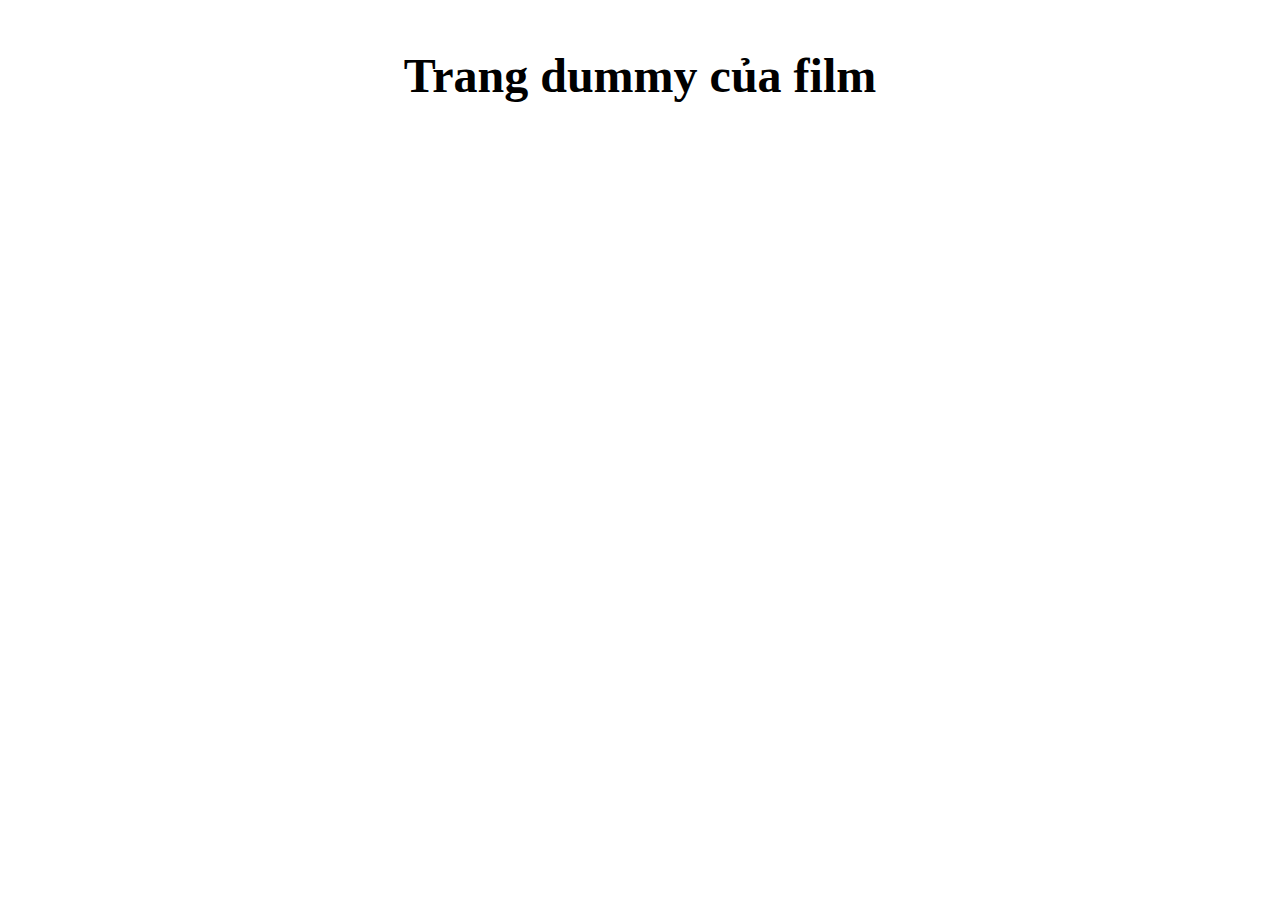
<file: dummy.html>
<!DOCTYPE html>
<html lang="en">
<head>
    <meta charset="UTF-8">
    <meta name="viewport" content="width=device-width, initial-scale=1.0">
    <title>DUMMY PAGE</title>
</head>
<body>
    <p style="font-size:300%; text-align: center;"><b> Trang dummy của film </b></p>
</body>
</html>
</file>
<file: css/main.css>
*{
    margin: 0;
    padding: 0;
    font-family: Arial, Helvetica, sans-serif;
    box-sizing: border-box;
}

body{
    min-height: 200vh;

}

/*Header area*/
header {
    height: 80px;
    background-color: lightcoral;
}

.logo {
    position: absolute;
    width: 100%;
    padding: 8px 0 0 90px;
    text-decoration: none;
    color: #fff;
    font-size: 40px;
    font-weight: 600;
}

label{
    position: absolute;
    padding: 52px 0 0 85px;
    color: #fff;
    font-size: 15px;
}

.header_img {
    position: absolute;
    right: 100px;
    width: 150px;
    height: 80px;
}

main{
    min-height: calc(200vh - 80px - 150px);
}
/*Search area*/
.search_area {
    position: absolute;
    right: 100px;
    padding: 30px 0;
    z-index: 1;
}

.search_box{
    padding: 10px 5px 5px 5px;
}

.search_icon{
    padding: 0 3px 3px 3px;
    font-size: 15px;
    color: #0e0d0d;
    background: #fff;
    cursor: pointer;
}

/*List top film area*/
.div1{
    position: absolute;
    margin-top: 30px;
}
.title1{
    position: absolute;
    padding: 20px 0 0 90px;
    color:rgb(243, 110, 154);
    font-size: 30px;
}

.list_top_film{
    width: 90%;
    margin: 70px auto;
    box-sizing: border-box;
    background: rgb(252, 225, 229);
    border-top-right-radius: 30%;
    border-bottom-right-radius: 10%;
    border-top-left-radius: 30%;
    border-bottom-left-radius: 10%;
}

.main{
    width: 80%;
    height: 560px;
    position: relative;
    margin-left: 170px;
    margin-bottom: 5px;
    overflow: hidden;
    z-index: 1;
}

.main_image{
    transition: 1s;
}

.list_image{
    display: flex;
    justify-content: space-between;
}

.list_image div{
    flex: 1;
    padding: 5px;
    cursor: pointer;
    opacity: 0.6;
    z-index: 1;
}


.list_image div:hover{
    opacity:1;
    background-color: hotpink;
}

img{
    width: 100%;
    height: 100%;
    object-fit: cover;
    object-position: center;
    image-rendering: crisp-edges;
}

.control{
    position: absolute;
    top: 50%;
    font-size: 40px;
    color: white;
    cursor: pointer;
    opacity: 0.65;
}

.control:hover{
    opacity:1;
}

.prev{
    left: 10px;
}

.next{
    right: 10px;
}

.active{
    background: hotpink;
}

@keyframes slideLeft {
    0%{
        transform: translateX(100%);
    }
    100%{
        transform: translateX(0);
    }
}

@keyframes slideRight {
    0%{
        transform: translateX(-100%);
    }
    100%{
        transform: translateX(0);
    }
}

/*List top actor*/
.div2{
    position: absolute;
}

.title2{
    position: relative;
    padding: 850px 0 0 90px;
    color:rgb(243, 110, 154);
    font-size: 30px;
}

.list_top_actor {
    box-sizing: border-box;
    padding: 20px 0 0 90px;
    max-width:700px;
    position: relative;    
}

.slide{
    border: 4px solid rgb(243, 110, 154);
    border-radius: 5px;
    padding: 5px;
    width: 100%;
    height: 450px;
}

.list_top_actor .dotlist {
    width:15px;
    height:15px;
    background-color:#ffbde6;
    display:inline-block;
    border-radius:50%;
    cursor:pointer;    
    margin-top:10px;
}

.list_top_actor .dotlist:hover {
    background-color:#ccc;    
}

.list_top_actor .dotlist.active {
    background-color:#fc3bb2e7;    
}

/*List new*/
.div3{
    float: right;
    margin-top: 850px;
}

.title3{
    position: relative;
    color:rgb(243, 110, 154);
    font-size: 30px;
}

.rental_rank{
    width: 900px;
    height: 430px;
    margin-right: 90px;
    margin-top: 30px;
    background: rgb(252, 225, 229);
    border-top-right-radius: 20%;
    border-bottom-right-radius: 20%;
    border-top-left-radius: 20%;
    border-bottom-left-radius: 20%;
}
.rental_rank_list{
    list-style-type: none;
    text-align: center;
    padding: 55px 0;
    font-size: 20px;
    line-height: 30px;
    text-decoration: none;
    color: rgb(252, 101, 151);
}

.item:hover{
    opacity:0.5;
}

/*booking*/
.div4{
    position: absolute;
}

.title4{
    position: relative;
    padding: 1450px 0 0 90px;
    color:rgb(243, 110, 154);
    font-size: 30px;
}

.booking{
    padding: 20px 0 0 90px;
}

.book_name{
    padding: 10px 5px 5px 5px;
}

.email{
    padding: 10px 5px 5px 5px;    
}

.book_date{
    padding: 10px 5px 5px 5px;
}

.sub_btn{
    padding: 0 3px 3px 3px;
    border-radius: 10px;
    font-size: 15px;
    background-color: rgba(248, 141, 177, 0.973);
    color: white;
    font-weight: bold;
    border-width: 0px;
    width: 100px;
    height: 30px;
    box-shadow: 0 2px 4px rgba(0, 0, 0, 0.4);
    cursor: pointer;
}

.success-message {
    color: rgb(243, 110, 154);
    font-weight: bold;
    padding: 10px;
}

.error-message {
    color: red;
    font-weight: bold;
    padding: 10px;
}

/*Footer*/
.footer{ 
    width: 100%;
    height: 150px;
    background-color: lightcoral;
  }
.footer_img{
    position: relative;
    top: 10px;
    left: 40%;
    width: 350px;
    height: 90%;
}
</file>
<file: fonts/themify-icons/themify-icons.css>
@font-face {
	font-family: 'themify';
	src:url('fonts/themify.eot?-fvbane');
	src:url('fonts/themify.eot?#iefix-fvbane') format('embedded-opentype'),
		url('fonts/themify.woff?-fvbane') format('woff'),
		url('fonts/themify.ttf?-fvbane') format('truetype'),
		url('fonts/themify.svg?-fvbane#themify') format('svg');
	font-weight: normal;
	font-style: normal;
}

[class^="ti-"], [class*=" ti-"] {
	font-family: 'themify';
	speak: none;
	font-style: normal;
	font-weight: normal;
	font-variant: normal;
	text-transform: none;
	line-height: 1;

	/* Better Font Rendering =========== */
	-webkit-font-smoothing: antialiased;
	-moz-osx-font-smoothing: grayscale;
}

.ti-wand:before {
	content: "\e600";
}
.ti-volume:before {
	content: "\e601";
}
.ti-user:before {
	content: "\e602";
}
.ti-unlock:before {
	content: "\e603";
}
.ti-unlink:before {
	content: "\e604";
}
.ti-trash:before {
	content: "\e605";
}
.ti-thought:before {
	content: "\e606";
}
.ti-target:before {
	content: "\e607";
}
.ti-tag:before {
	content: "\e608";
}
.ti-tablet:before {
	content: "\e609";
}
.ti-star:before {
	content: "\e60a";
}
.ti-spray:before {
	content: "\e60b";
}
.ti-signal:before {
	content: "\e60c";
}
.ti-shopping-cart:before {
	content: "\e60d";
}
.ti-shopping-cart-full:before {
	content: "\e60e";
}
.ti-settings:before {
	content: "\e60f";
}
.ti-search:before {
	content: "\e610";
}
.ti-zoom-in:before {
	content: "\e611";
}
.ti-zoom-out:before {
	content: "\e612";
}
.ti-cut:before {
	content: "\e613";
}
.ti-ruler:before {
	content: "\e614";
}
.ti-ruler-pencil:before {
	content: "\e615";
}
.ti-ruler-alt:before {
	content: "\e616";
}
.ti-bookmark:before {
	content: "\e617";
}
.ti-bookmark-alt:before {
	content: "\e618";
}
.ti-reload:before {
	content: "\e619";
}
.ti-plus:before {
	content: "\e61a";
}
.ti-pin:before {
	content: "\e61b";
}
.ti-pencil:before {
	content: "\e61c";
}
.ti-pencil-alt:before {
	content: "\e61d";
}
.ti-paint-roller:before {
	content: "\e61e";
}
.ti-paint-bucket:before {
	content: "\e61f";
}
.ti-na:before {
	content: "\e620";
}
.ti-mobile:before {
	content: "\e621";
}
.ti-minus:before {
	content: "\e622";
}
.ti-medall:before {
	content: "\e623";
}
.ti-medall-alt:before {
	content: "\e624";
}
.ti-marker:before {
	content: "\e625";
}
.ti-marker-alt:before {
	content: "\e626";
}
.ti-arrow-up:before {
	content: "\e627";
}
.ti-arrow-right:before {
	content: "\e628";
}
.ti-arrow-left:before {
	content: "\e629";
}
.ti-arrow-down:before {
	content: "\e62a";
}
.ti-lock:before {
	content: "\e62b";
}
.ti-location-arrow:before {
	content: "\e62c";
}
.ti-link:before {
	content: "\e62d";
}
.ti-layout:before {
	content: "\e62e";
}
.ti-layers:before {
	content: "\e62f";
}
.ti-layers-alt:before {
	content: "\e630";
}
.ti-key:before {
	content: "\e631";
}
.ti-import:before {
	content: "\e632";
}
.ti-image:before {
	content: "\e633";
}
.ti-heart:before {
	content: "\e634";
}
.ti-heart-broken:before {
	content: "\e635";
}
.ti-hand-stop:before {
	content: "\e636";
}
.ti-hand-open:before {
	content: "\e637";
}
.ti-hand-drag:before {
	content: "\e638";
}
.ti-folder:before {
	content: "\e639";
}
.ti-flag:before {
	content: "\e63a";
}
.ti-flag-alt:before {
	content: "\e63b";
}
.ti-flag-alt-2:before {
	content: "\e63c";
}
.ti-eye:before {
	content: "\e63d";
}
.ti-export:before {
	content: "\e63e";
}
.ti-exchange-vertical:before {
	content: "\e63f";
}
.ti-desktop:before {
	content: "\e640";
}
.ti-cup:before {
	content: "\e641";
}
.ti-crown:before {
	content: "\e642";
}
.ti-comments:before {
	content: "\e643";
}
.ti-comment:before {
	content: "\e644";
}
.ti-comment-alt:before {
	content: "\e645";
}
.ti-close:before {
	content: "\e646";
}
.ti-clip:before {
	content: "\e647";
}
.ti-angle-up:before {
	content: "\e648";
}
.ti-angle-right:before {
	content: "\e649";
}
.ti-angle-left:before {
	content: "\e64a";
}
.ti-angle-down:before {
	content: "\e64b";
}
.ti-check:before {
	content: "\e64c";
}
.ti-check-box:before {
	content: "\e64d";
}
.ti-camera:before {
	content: "\e64e";
}
.ti-announcement:before {
	content: "\e64f";
}
.ti-brush:before {
	content: "\e650";
}
.ti-briefcase:before {
	content: "\e651";
}
.ti-bolt:before {
	content: "\e652";
}
.ti-bolt-alt:before {
	content: "\e653";
}
.ti-blackboard:before {
	content: "\e654";
}
.ti-bag:before {
	content: "\e655";
}
.ti-move:before {
	content: "\e656";
}
.ti-arrows-vertical:before {
	content: "\e657";
}
.ti-arrows-horizontal:before {
	content: "\e658";
}
.ti-fullscreen:before {
	content: "\e659";
}
.ti-arrow-top-right:before {
	content: "\e65a";
}
.ti-arrow-top-left:before {
	content: "\e65b";
}
.ti-arrow-circle-up:before {
	content: "\e65c";
}
.ti-arrow-circle-right:before {
	content: "\e65d";
}
.ti-arrow-circle-left:before {
	content: "\e65e";
}
.ti-arrow-circle-down:before {
	content: "\e65f";
}
.ti-angle-double-up:before {
	content: "\e660";
}
.ti-angle-double-right:before {
	content: "\e661";
}
.ti-angle-double-left:before {
	content: "\e662";
}
.ti-angle-double-down:before {
	content: "\e663";
}
.ti-zip:before {
	content: "\e664";
}
.ti-world:before {
	content: "\e665";
}
.ti-wheelchair:before {
	content: "\e666";
}
.ti-view-list:before {
	content: "\e667";
}
.ti-view-list-alt:before {
	content: "\e668";
}
.ti-view-grid:before {
	content: "\e669";
}
.ti-uppercase:before {
	content: "\e66a";
}
.ti-upload:before {
	content: "\e66b";
}
.ti-underline:before {
	content: "\e66c";
}
.ti-truck:before {
	content: "\e66d";
}
.ti-timer:before {
	content: "\e66e";
}
.ti-ticket:before {
	content: "\e66f";
}
.ti-thumb-up:before {
	content: "\e670";
}
.ti-thumb-down:before {
	content: "\e671";
}
.ti-text:before {
	content: "\e672";
}
.ti-stats-up:before {
	content: "\e673";
}
.ti-stats-down:before {
	content: "\e674";
}
.ti-split-v:before {
	content: "\e675";
}
.ti-split-h:before {
	content: "\e676";
}
.ti-smallcap:before {
	content: "\e677";
}
.ti-shine:before {
	content: "\e678";
}
.ti-shift-right:before {
	content: "\e679";
}
.ti-shift-left:before {
	content: "\e67a";
}
.ti-shield:before {
	content: "\e67b";
}
.ti-notepad:before {
	content: "\e67c";
}
.ti-server:before {
	content: "\e67d";
}
.ti-quote-right:before {
	content: "\e67e";
}
.ti-quote-left:before {
	content: "\e67f";
}
.ti-pulse:before {
	content: "\e680";
}
.ti-printer:before {
	content: "\e681";
}
.ti-power-off:before {
	content: "\e682";
}
.ti-plug:before {
	content: "\e683";
}
.ti-pie-chart:before {
	content: "\e684";
}
.ti-paragraph:before {
	content: "\e685";
}
.ti-panel:before {
	content: "\e686";
}
.ti-package:before {
	content: "\e687";
}
.ti-music:before {
	content: "\e688";
}
.ti-music-alt:before {
	content: "\e689";
}
.ti-mouse:before {
	content: "\e68a";
}
.ti-mouse-alt:before {
	content: "\e68b";
}
.ti-money:before {
	content: "\e68c";
}
.ti-microphone:before {
	content: "\e68d";
}
.ti-menu:before {
	content: "\e68e";
}
.ti-menu-alt:before {
	content: "\e68f";
}
.ti-map:before {
	content: "\e690";
}
.ti-map-alt:before {
	content: "\e691";
}
.ti-loop:before {
	content: "\e692";
}
.ti-location-pin:before {
	content: "\e693";
}
.ti-list:before {
	content: "\e694";
}
.ti-light-bulb:before {
	content: "\e695";
}
.ti-Italic:before {
	content: "\e696";
}
.ti-info:before {
	content: "\e697";
}
.ti-infinite:before {
	content: "\e698";
}
.ti-id-badge:before {
	content: "\e699";
}
.ti-hummer:before {
	content: "\e69a";
}
.ti-home:before {
	content: "\e69b";
}
.ti-help:before {
	content: "\e69c";
}
.ti-headphone:before {
	content: "\e69d";
}
.ti-harddrives:before {
	content: "\e69e";
}
.ti-harddrive:before {
	content: "\e69f";
}
.ti-gift:before {
	content: "\e6a0";
}
.ti-game:before {
	content: "\e6a1";
}
.ti-filter:before {
	content: "\e6a2";
}
.ti-files:before {
	content: "\e6a3";
}
.ti-file:before {
	content: "\e6a4";
}
.ti-eraser:before {
	content: "\e6a5";
}
.ti-envelope:before {
	content: "\e6a6";
}
.ti-download:before {
	content: "\e6a7";
}
.ti-direction:before {
	content: "\e6a8";
}
.ti-direction-alt:before {
	content: "\e6a9";
}
.ti-dashboard:before {
	content: "\e6aa";
}
.ti-control-stop:before {
	content: "\e6ab";
}
.ti-control-shuffle:before {
	content: "\e6ac";
}
.ti-control-play:before {
	content: "\e6ad";
}
.ti-control-pause:before {
	content: "\e6ae";
}
.ti-control-forward:before {
	content: "\e6af";
}
.ti-control-backward:before {
	content: "\e6b0";
}
.ti-cloud:before {
	content: "\e6b1";
}
.ti-cloud-up:before {
	content: "\e6b2";
}
.ti-cloud-down:before {
	content: "\e6b3";
}
.ti-clipboard:before {
	content: "\e6b4";
}
.ti-car:before {
	content: "\e6b5";
}
.ti-calendar:before {
	content: "\e6b6";
}
.ti-book:before {
	content: "\e6b7";
}
.ti-bell:before {
	content: "\e6b8";
}
.ti-basketball:before {
	content: "\e6b9";
}
.ti-bar-chart:before {
	content: "\e6ba";
}
.ti-bar-chart-alt:before {
	content: "\e6bb";
}
.ti-back-right:before {
	content: "\e6bc";
}
.ti-back-left:before {
	content: "\e6bd";
}
.ti-arrows-corner:before {
	content: "\e6be";
}
.ti-archive:before {
	content: "\e6bf";
}
.ti-anchor:before {
	content: "\e6c0";
}
.ti-align-right:before {
	content: "\e6c1";
}
.ti-align-left:before {
	content: "\e6c2";
}
.ti-align-justify:before {
	content: "\e6c3";
}
.ti-align-center:before {
	content: "\e6c4";
}
.ti-alert:before {
	content: "\e6c5";
}
.ti-alarm-clock:before {
	content: "\e6c6";
}
.ti-agenda:before {
	content: "\e6c7";
}
.ti-write:before {
	content: "\e6c8";
}
.ti-window:before {
	content: "\e6c9";
}
.ti-widgetized:before {
	content: "\e6ca";
}
.ti-widget:before {
	content: "\e6cb";
}
.ti-widget-alt:before {
	content: "\e6cc";
}
.ti-wallet:before {
	content: "\e6cd";
}
.ti-video-clapper:before {
	content: "\e6ce";
}
.ti-video-camera:before {
	content: "\e6cf";
}
.ti-vector:before {
	content: "\e6d0";
}
.ti-themify-logo:before {
	content: "\e6d1";
}
.ti-themify-favicon:before {
	content: "\e6d2";
}
.ti-themify-favicon-alt:before {
	content: "\e6d3";
}
.ti-support:before {
	content: "\e6d4";
}
.ti-stamp:before {
	content: "\e6d5";
}
.ti-split-v-alt:before {
	content: "\e6d6";
}
.ti-slice:before {
	content: "\e6d7";
}
.ti-shortcode:before {
	content: "\e6d8";
}
.ti-shift-right-alt:before {
	content: "\e6d9";
}
.ti-shift-left-alt:before {
	content: "\e6da";
}
.ti-ruler-alt-2:before {
	content: "\e6db";
}
.ti-receipt:before {
	content: "\e6dc";
}
.ti-pin2:before {
	content: "\e6dd";
}
.ti-pin-alt:before {
	content: "\e6de";
}
.ti-pencil-alt2:before {
	content: "\e6df";
}
.ti-palette:before {
	content: "\e6e0";
}
.ti-more:before {
	content: "\e6e1";
}
.ti-more-alt:before {
	content: "\e6e2";
}
.ti-microphone-alt:before {
	content: "\e6e3";
}
.ti-magnet:before {
	content: "\e6e4";
}
.ti-line-double:before {
	content: "\e6e5";
}
.ti-line-dotted:before {
	content: "\e6e6";
}
.ti-line-dashed:before {
	content: "\e6e7";
}
.ti-layout-width-full:before {
	content: "\e6e8";
}
.ti-layout-width-default:before {
	content: "\e6e9";
}
.ti-layout-width-default-alt:before {
	content: "\e6ea";
}
.ti-layout-tab:before {
	content: "\e6eb";
}
.ti-layout-tab-window:before {
	content: "\e6ec";
}
.ti-layout-tab-v:before {
	content: "\e6ed";
}
.ti-layout-tab-min:before {
	content: "\e6ee";
}
.ti-layout-slider:before {
	content: "\e6ef";
}
.ti-layout-slider-alt:before {
	content: "\e6f0";
}
.ti-layout-sidebar-right:before {
	content: "\e6f1";
}
.ti-layout-sidebar-none:before {
	content: "\e6f2";
}
.ti-layout-sidebar-left:before {
	content: "\e6f3";
}
.ti-layout-placeholder:before {
	content: "\e6f4";
}
.ti-layout-menu:before {
	content: "\e6f5";
}
.ti-layout-menu-v:before {
	content: "\e6f6";
}
.ti-layout-menu-separated:before {
	content: "\e6f7";
}
.ti-layout-menu-full:before {
	content: "\e6f8";
}
.ti-layout-media-right-alt:before {
	content: "\e6f9";
}
.ti-layout-media-right:before {
	content: "\e6fa";
}
.ti-layout-media-overlay:before {
	content: "\e6fb";
}
.ti-layout-media-overlay-alt:before {
	content: "\e6fc";
}
.ti-layout-media-overlay-alt-2:before {
	content: "\e6fd";
}
.ti-layout-media-left-alt:before {
	content: "\e6fe";
}
.ti-layout-media-left:before {
	content: "\e6ff";
}
.ti-layout-media-center-alt:before {
	content: "\e700";
}
.ti-layout-media-center:before {
	content: "\e701";
}
.ti-layout-list-thumb:before {
	content: "\e702";
}
.ti-layout-list-thumb-alt:before {
	content: "\e703";
}
.ti-layout-list-post:before {
	content: "\e704";
}
.ti-layout-list-large-image:before {
	content: "\e705";
}
.ti-layout-line-solid:before {
	content: "\e706";
}
.ti-layout-grid4:before {
	content: "\e707";
}
.ti-layout-grid3:before {
	content: "\e708";
}
.ti-layout-grid2:before {
	content: "\e709";
}
.ti-layout-grid2-thumb:before {
	content: "\e70a";
}
.ti-layout-cta-right:before {
	content: "\e70b";
}
.ti-layout-cta-left:before {
	content: "\e70c";
}
.ti-layout-cta-center:before {
	content: "\e70d";
}
.ti-layout-cta-btn-right:before {
	content: "\e70e";
}
.ti-layout-cta-btn-left:before {
	content: "\e70f";
}
.ti-layout-column4:before {
	content: "\e710";
}
.ti-layout-column3:before {
	content: "\e711";
}
.ti-layout-column2:before {
	content: "\e712";
}
.ti-layout-accordion-separated:before {
	content: "\e713";
}
.ti-layout-accordion-merged:before {
	content: "\e714";
}
.ti-layout-accordion-list:before {
	content: "\e715";
}
.ti-ink-pen:before {
	content: "\e716";
}
.ti-info-alt:before {
	content: "\e717";
}
.ti-help-alt:before {
	content: "\e718";
}
.ti-headphone-alt:before {
	content: "\e719";
}
.ti-hand-point-up:before {
	content: "\e71a";
}
.ti-hand-point-right:before {
	content: "\e71b";
}
.ti-hand-point-left:before {
	content: "\e71c";
}
.ti-hand-point-down:before {
	content: "\e71d";
}
.ti-gallery:before {
	content: "\e71e";
}
.ti-face-smile:before {
	content: "\e71f";
}
.ti-face-sad:before {
	content: "\e720";
}
.ti-credit-card:before {
	content: "\e721";
}
.ti-control-skip-forward:before {
	content: "\e722";
}
.ti-control-skip-backward:before {
	content: "\e723";
}
.ti-control-record:before {
	content: "\e724";
}
.ti-control-eject:before {
	content: "\e725";
}
.ti-comments-smiley:before {
	content: "\e726";
}
.ti-brush-alt:before {
	content: "\e727";
}
.ti-youtube:before {
	content: "\e728";
}
.ti-vimeo:before {
	content: "\e729";
}
.ti-twitter:before {
	content: "\e72a";
}
.ti-time:before {
	content: "\e72b";
}
.ti-tumblr:before {
	content: "\e72c";
}
.ti-skype:before {
	content: "\e72d";
}
.ti-share:before {
	content: "\e72e";
}
.ti-share-alt:before {
	content: "\e72f";
}
.ti-rocket:before {
	content: "\e730";
}
.ti-pinterest:before {
	content: "\e731";
}
.ti-new-window:before {
	content: "\e732";
}
.ti-microsoft:before {
	content: "\e733";
}
.ti-list-ol:before {
	content: "\e734";
}
.ti-linkedin:before {
	content: "\e735";
}
.ti-layout-sidebar-2:before {
	content: "\e736";
}
.ti-layout-grid4-alt:before {
	content: "\e737";
}
.ti-layout-grid3-alt:before {
	content: "\e738";
}
.ti-layout-grid2-alt:before {
	content: "\e739";
}
.ti-layout-column4-alt:before {
	content: "\e73a";
}
.ti-layout-column3-alt:before {
	content: "\e73b";
}
.ti-layout-column2-alt:before {
	content: "\e73c";
}
.ti-instagram:before {
	content: "\e73d";
}
.ti-google:before {
	content: "\e73e";
}
.ti-github:before {
	content: "\e73f";
}
.ti-flickr:before {
	content: "\e740";
}
.ti-facebook:before {
	content: "\e741";
}
.ti-dropbox:before {
	content: "\e742";
}
.ti-dribbble:before {
	content: "\e743";
}
.ti-apple:before {
	content: "\e744";
}
.ti-android:before {
	content: "\e745";
}
.ti-save:before {
	content: "\e746";
}
.ti-save-alt:before {
	content: "\e747";
}
.ti-yahoo:before {
	content: "\e748";
}
.ti-wordpress:before {
	content: "\e749";
}
.ti-vimeo-alt:before {
	content: "\e74a";
}
.ti-twitter-alt:before {
	content: "\e74b";
}
.ti-tumblr-alt:before {
	content: "\e74c";
}
.ti-trello:before {
	content: "\e74d";
}
.ti-stack-overflow:before {
	content: "\e74e";
}
.ti-soundcloud:before {
	content: "\e74f";
}
.ti-sharethis:before {
	content: "\e750";
}
.ti-sharethis-alt:before {
	content: "\e751";
}
.ti-reddit:before {
	content: "\e752";
}
.ti-pinterest-alt:before {
	content: "\e753";
}
.ti-microsoft-alt:before {
	content: "\e754";
}
.ti-linux:before {
	content: "\e755";
}
.ti-jsfiddle:before {
	content: "\e756";
}
.ti-joomla:before {
	content: "\e757";
}
.ti-html5:before {
	content: "\e758";
}
.ti-flickr-alt:before {
	content: "\e759";
}
.ti-email:before {
	content: "\e75a";
}
.ti-drupal:before {
	content: "\e75b";
}
.ti-dropbox-alt:before {
	content: "\e75c";
}
.ti-css3:before {
	content: "\e75d";
}
.ti-rss:before {
	content: "\e75e";
}
.ti-rss-alt:before {
	content: "\e75f";
}
</file>
<file: fonts/themify-icons/demo-files/demo.css>
body {
	font: normal 1em/1.5em Arial, Helvetica, sans-serif;
	max-width: 90%;
	margin: 30px auto 0;
}
h1, h3 {
	font-weight: normal;
}
h3 {
	font-size: 1.4;
	text-transform: uppercase;
	letter-spacing: 1px;
}

.icon-section {
	margin: 0 0 3em;
	clear: both;
	overflow: hidden;
}
.icon-container {
	width: 240px; 
	padding: .7em 0;
	float: left; 
	position: relative;
	text-align: left;
}
.icon-container [class^="ti-"], 
.icon-container [class*=" ti-"] {
	color: #000;
	position: absolute;
	margin-top: 3px;
	transition: .3s;
}
.icon-container:hover [class^="ti-"],
.icon-container:hover [class*=" ti-"] {
	font-size: 2.2em;
	margin-top: -5px;
}
.icon-container:hover .icon-name {
	color: #000;
}
.icon-name {
	color: #aaa;
	margin-left: 35px;
	font-size: .8em;
	transition: .3s;
}
.icon-container:hover .icon-name {
	margin-left: 45px;
}
</file>
<file: fonts/themify-icons/ie7/ie7.css>
.ti-wand {
	*zoom: expression(this.runtimeStyle['zoom'] = '1', this.innerHTML = '&#xe600;');
}
.ti-volume {
	*zoom: expression(this.runtimeStyle['zoom'] = '1', this.innerHTML = '&#xe601;');
}
.ti-user {
	*zoom: expression(this.runtimeStyle['zoom'] = '1', this.innerHTML = '&#xe602;');
}
.ti-unlock {
	*zoom: expression(this.runtimeStyle['zoom'] = '1', this.innerHTML = '&#xe603;');
}
.ti-unlink {
	*zoom: expression(this.runtimeStyle['zoom'] = '1', this.innerHTML = '&#xe604;');
}
.ti-trash {
	*zoom: expression(this.runtimeStyle['zoom'] = '1', this.innerHTML = '&#xe605;');
}
.ti-thought {
	*zoom: expression(this.runtimeStyle['zoom'] = '1', this.innerHTML = '&#xe606;');
}
.ti-target {
	*zoom: expression(this.runtimeStyle['zoom'] = '1', this.innerHTML = '&#xe607;');
}
.ti-tag {
	*zoom: expression(this.runtimeStyle['zoom'] = '1', this.innerHTML = '&#xe608;');
}
.ti-tablet {
	*zoom: expression(this.runtimeStyle['zoom'] = '1', this.innerHTML = '&#xe609;');
}
.ti-star {
	*zoom: expression(this.runtimeStyle['zoom'] = '1', this.innerHTML = '&#xe60a;');
}
.ti-spray {
	*zoom: expression(this.runtimeStyle['zoom'] = '1', this.innerHTML = '&#xe60b;');
}
.ti-signal {
	*zoom: expression(this.runtimeStyle['zoom'] = '1', this.innerHTML = '&#xe60c;');
}
.ti-shopping-cart {
	*zoom: expression(this.runtimeStyle['zoom'] = '1', this.innerHTML = '&#xe60d;');
}
.ti-shopping-cart-full {
	*zoom: expression(this.runtimeStyle['zoom'] = '1', this.innerHTML = '&#xe60e;');
}
.ti-settings {
	*zoom: expression(this.runtimeStyle['zoom'] = '1', this.innerHTML = '&#xe60f;');
}
.ti-search {
	*zoom: expression(this.runtimeStyle['zoom'] = '1', this.innerHTML = '&#xe610;');
}
.ti-zoom-in {
	*zoom: expression(this.runtimeStyle['zoom'] = '1', this.innerHTML = '&#xe611;');
}
.ti-zoom-out {
	*zoom: expression(this.runtimeStyle['zoom'] = '1', this.innerHTML = '&#xe612;');
}
.ti-cut {
	*zoom: expression(this.runtimeStyle['zoom'] = '1', this.innerHTML = '&#xe613;');
}
.ti-ruler {
	*zoom: expression(this.runtimeStyle['zoom'] = '1', this.innerHTML = '&#xe614;');
}
.ti-ruler-pencil {
	*zoom: expression(this.runtimeStyle['zoom'] = '1', this.innerHTML = '&#xe615;');
}
.ti-ruler-alt {
	*zoom: expression(this.runtimeStyle['zoom'] = '1', this.innerHTML = '&#xe616;');
}
.ti-bookmark {
	*zoom: expression(this.runtimeStyle['zoom'] = '1', this.innerHTML = '&#xe617;');
}
.ti-bookmark-alt {
	*zoom: expression(this.runtimeStyle['zoom'] = '1', this.innerHTML = '&#xe618;');
}
.ti-reload {
	*zoom: expression(this.runtimeStyle['zoom'] = '1', this.innerHTML = '&#xe619;');
}
.ti-plus {
	*zoom: expression(this.runtimeStyle['zoom'] = '1', this.innerHTML = '&#xe61a;');
}
.ti-pin {
	*zoom: expression(this.runtimeStyle['zoom'] = '1', this.innerHTML = '&#xe61b;');
}
.ti-pencil {
	*zoom: expression(this.runtimeStyle['zoom'] = '1', this.innerHTML = '&#xe61c;');
}
.ti-pencil-alt {
	*zoom: expression(this.runtimeStyle['zoom'] = '1', this.innerHTML = '&#xe61d;');
}
.ti-paint-roller {
	*zoom: expression(this.runtimeStyle['zoom'] = '1', this.innerHTML = '&#xe61e;');
}
.ti-paint-bucket {
	*zoom: expression(this.runtimeStyle['zoom'] = '1', this.innerHTML = '&#xe61f;');
}
.ti-na {
	*zoom: expression(this.runtimeStyle['zoom'] = '1', this.innerHTML = '&#xe620;');
}
.ti-mobile {
	*zoom: expression(this.runtimeStyle['zoom'] = '1', this.innerHTML = '&#xe621;');
}
.ti-minus {
	*zoom: expression(this.runtimeStyle['zoom'] = '1', this.innerHTML = '&#xe622;');
}
.ti-medall {
	*zoom: expression(this.runtimeStyle['zoom'] = '1', this.innerHTML = '&#xe623;');
}
.ti-medall-alt {
	*zoom: expression(this.runtimeStyle['zoom'] = '1', this.innerHTML = '&#xe624;');
}
.ti-marker {
	*zoom: expression(this.runtimeStyle['zoom'] = '1', this.innerHTML = '&#xe625;');
}
.ti-marker-alt {
	*zoom: expression(this.runtimeStyle['zoom'] = '1', this.innerHTML = '&#xe626;');
}
.ti-arrow-up {
	*zoom: expression(this.runtimeStyle['zoom'] = '1', this.innerHTML = '&#xe627;');
}
.ti-arrow-right {
	*zoom: expression(this.runtimeStyle['zoom'] = '1', this.innerHTML = '&#xe628;');
}
.ti-arrow-left {
	*zoom: expression(this.runtimeStyle['zoom'] = '1', this.innerHTML = '&#xe629;');
}
.ti-arrow-down {
	*zoom: expression(this.runtimeStyle['zoom'] = '1', this.innerHTML = '&#xe62a;');
}
.ti-lock {
	*zoom: expression(this.runtimeStyle['zoom'] = '1', this.innerHTML = '&#xe62b;');
}
.ti-location-arrow {
	*zoom: expression(this.runtimeStyle['zoom'] = '1', this.innerHTML = '&#xe62c;');
}
.ti-link {
	*zoom: expression(this.runtimeStyle['zoom'] = '1', this.innerHTML = '&#xe62d;');
}
.ti-layout {
	*zoom: expression(this.runtimeStyle['zoom'] = '1', this.innerHTML = '&#xe62e;');
}
.ti-layers {
	*zoom: expression(this.runtimeStyle['zoom'] = '1', this.innerHTML = '&#xe62f;');
}
.ti-layers-alt {
	*zoom: expression(this.runtimeStyle['zoom'] = '1', this.innerHTML = '&#xe630;');
}
.ti-key {
	*zoom: expression(this.runtimeStyle['zoom'] = '1', this.innerHTML = '&#xe631;');
}
.ti-import {
	*zoom: expression(this.runtimeStyle['zoom'] = '1', this.innerHTML = '&#xe632;');
}
.ti-image {
	*zoom: expression(this.runtimeStyle['zoom'] = '1', this.innerHTML = '&#xe633;');
}
.ti-heart {
	*zoom: expression(this.runtimeStyle['zoom'] = '1', this.innerHTML = '&#xe634;');
}
.ti-heart-broken {
	*zoom: expression(this.runtimeStyle['zoom'] = '1', this.innerHTML = '&#xe635;');
}
.ti-hand-stop {
	*zoom: expression(this.runtimeStyle['zoom'] = '1', this.innerHTML = '&#xe636;');
}
.ti-hand-open {
	*zoom: expression(this.runtimeStyle['zoom'] = '1', this.innerHTML = '&#xe637;');
}
.ti-hand-drag {
	*zoom: expression(this.runtimeStyle['zoom'] = '1', this.innerHTML = '&#xe638;');
}
.ti-folder {
	*zoom: expression(this.runtimeStyle['zoom'] = '1', this.innerHTML = '&#xe639;');
}
.ti-flag {
	*zoom: expression(this.runtimeStyle['zoom'] = '1', this.innerHTML = '&#xe63a;');
}
.ti-flag-alt {
	*zoom: expression(this.runtimeStyle['zoom'] = '1', this.innerHTML = '&#xe63b;');
}
.ti-flag-alt-2 {
	*zoom: expression(this.runtimeStyle['zoom'] = '1', this.innerHTML = '&#xe63c;');
}
.ti-eye {
	*zoom: expression(this.runtimeStyle['zoom'] = '1', this.innerHTML = '&#xe63d;');
}
.ti-export {
	*zoom: expression(this.runtimeStyle['zoom'] = '1', this.innerHTML = '&#xe63e;');
}
.ti-exchange-vertical {
	*zoom: expression(this.runtimeStyle['zoom'] = '1', this.innerHTML = '&#xe63f;');
}
.ti-desktop {
	*zoom: expression(this.runtimeStyle['zoom'] = '1', this.innerHTML = '&#xe640;');
}
.ti-cup {
	*zoom: expression(this.runtimeStyle['zoom'] = '1', this.innerHTML = '&#xe641;');
}
.ti-crown {
	*zoom: expression(this.runtimeStyle['zoom'] = '1', this.innerHTML = '&#xe642;');
}
.ti-comments {
	*zoom: expression(this.runtimeStyle['zoom'] = '1', this.innerHTML = '&#xe643;');
}
.ti-comment {
	*zoom: expression(this.runtimeStyle['zoom'] = '1', this.innerHTML = '&#xe644;');
}
.ti-comment-alt {
	*zoom: expression(this.runtimeStyle['zoom'] = '1', this.innerHTML = '&#xe645;');
}
.ti-close {
	*zoom: expression(this.runtimeStyle['zoom'] = '1', this.innerHTML = '&#xe646;');
}
.ti-clip {
	*zoom: expression(this.runtimeStyle['zoom'] = '1', this.innerHTML = '&#xe647;');
}
.ti-angle-up {
	*zoom: expression(this.runtimeStyle['zoom'] = '1', this.innerHTML = '&#xe648;');
}
.ti-angle-right {
	*zoom: expression(this.runtimeStyle['zoom'] = '1', this.innerHTML = '&#xe649;');
}
.ti-angle-left {
	*zoom: expression(this.runtimeStyle['zoom'] = '1', this.innerHTML = '&#xe64a;');
}
.ti-angle-down {
	*zoom: expression(this.runtimeStyle['zoom'] = '1', this.innerHTML = '&#xe64b;');
}
.ti-check {
	*zoom: expression(this.runtimeStyle['zoom'] = '1', this.innerHTML = '&#xe64c;');
}
.ti-check-box {
	*zoom: expression(this.runtimeStyle['zoom'] = '1', this.innerHTML = '&#xe64d;');
}
.ti-camera {
	*zoom: expression(this.runtimeStyle['zoom'] = '1', this.innerHTML = '&#xe64e;');
}
.ti-announcement {
	*zoom: expression(this.runtimeStyle['zoom'] = '1', this.innerHTML = '&#xe64f;');
}
.ti-brush {
	*zoom: expression(this.runtimeStyle['zoom'] = '1', this.innerHTML = '&#xe650;');
}
.ti-briefcase {
	*zoom: expression(this.runtimeStyle['zoom'] = '1', this.innerHTML = '&#xe651;');
}
.ti-bolt {
	*zoom: expression(this.runtimeStyle['zoom'] = '1', this.innerHTML = '&#xe652;');
}
.ti-bolt-alt {
	*zoom: expression(this.runtimeStyle['zoom'] = '1', this.innerHTML = '&#xe653;');
}
.ti-blackboard {
	*zoom: expression(this.runtimeStyle['zoom'] = '1', this.innerHTML = '&#xe654;');
}
.ti-bag {
	*zoom: expression(this.runtimeStyle['zoom'] = '1', this.innerHTML = '&#xe655;');
}
.ti-move {
	*zoom: expression(this.runtimeStyle['zoom'] = '1', this.innerHTML = '&#xe656;');
}
.ti-arrows-vertical {
	*zoom: expression(this.runtimeStyle['zoom'] = '1', this.innerHTML = '&#xe657;');
}
.ti-arrows-horizontal {
	*zoom: expression(this.runtimeStyle['zoom'] = '1', this.innerHTML = '&#xe658;');
}
.ti-fullscreen {
	*zoom: expression(this.runtimeStyle['zoom'] = '1', this.innerHTML = '&#xe659;');
}
.ti-arrow-top-right {
	*zoom: expression(this.runtimeStyle['zoom'] = '1', this.innerHTML = '&#xe65a;');
}
.ti-arrow-top-left {
	*zoom: expression(this.runtimeStyle['zoom'] = '1', this.innerHTML = '&#xe65b;');
}
.ti-arrow-circle-up {
	*zoom: expression(this.runtimeStyle['zoom'] = '1', this.innerHTML = '&#xe65c;');
}
.ti-arrow-circle-right {
	*zoom: expression(this.runtimeStyle['zoom'] = '1', this.innerHTML = '&#xe65d;');
}
.ti-arrow-circle-left {
	*zoom: expression(this.runtimeStyle['zoom'] = '1', this.innerHTML = '&#xe65e;');
}
.ti-arrow-circle-down {
	*zoom: expression(this.runtimeStyle['zoom'] = '1', this.innerHTML = '&#xe65f;');
}
.ti-angle-double-up {
	*zoom: expression(this.runtimeStyle['zoom'] = '1', this.innerHTML = '&#xe660;');
}
.ti-angle-double-right {
	*zoom: expression(this.runtimeStyle['zoom'] = '1', this.innerHTML = '&#xe661;');
}
.ti-angle-double-left {
	*zoom: expression(this.runtimeStyle['zoom'] = '1', this.innerHTML = '&#xe662;');
}
.ti-angle-double-down {
	*zoom: expression(this.runtimeStyle['zoom'] = '1', this.innerHTML = '&#xe663;');
}
.ti-zip {
	*zoom: expression(this.runtimeStyle['zoom'] = '1', this.innerHTML = '&#xe664;');
}
.ti-world {
	*zoom: expression(this.runtimeStyle['zoom'] = '1', this.innerHTML = '&#xe665;');
}
.ti-wheelchair {
	*zoom: expression(this.runtimeStyle['zoom'] = '1', this.innerHTML = '&#xe666;');
}
.ti-view-list {
	*zoom: expression(this.runtimeStyle['zoom'] = '1', this.innerHTML = '&#xe667;');
}
.ti-view-list-alt {
	*zoom: expression(this.runtimeStyle['zoom'] = '1', this.innerHTML = '&#xe668;');
}
.ti-view-grid {
	*zoom: expression(this.runtimeStyle['zoom'] = '1', this.innerHTML = '&#xe669;');
}
.ti-uppercase {
	*zoom: expression(this.runtimeStyle['zoom'] = '1', this.innerHTML = '&#xe66a;');
}
.ti-upload {
	*zoom: expression(this.runtimeStyle['zoom'] = '1', this.innerHTML = '&#xe66b;');
}
.ti-underline {
	*zoom: expression(this.runtimeStyle['zoom'] = '1', this.innerHTML = '&#xe66c;');
}
.ti-truck {
	*zoom: expression(this.runtimeStyle['zoom'] = '1', this.innerHTML = '&#xe66d;');
}
.ti-timer {
	*zoom: expression(this.runtimeStyle['zoom'] = '1', this.innerHTML = '&#xe66e;');
}
.ti-ticket {
	*zoom: expression(this.runtimeStyle['zoom'] = '1', this.innerHTML = '&#xe66f;');
}
.ti-thumb-up {
	*zoom: expression(this.runtimeStyle['zoom'] = '1', this.innerHTML = '&#xe670;');
}
.ti-thumb-down {
	*zoom: expression(this.runtimeStyle['zoom'] = '1', this.innerHTML = '&#xe671;');
}
.ti-text {
	*zoom: expression(this.runtimeStyle['zoom'] = '1', this.innerHTML = '&#xe672;');
}
.ti-stats-up {
	*zoom: expression(this.runtimeStyle['zoom'] = '1', this.innerHTML = '&#xe673;');
}
.ti-stats-down {
	*zoom: expression(this.runtimeStyle['zoom'] = '1', this.innerHTML = '&#xe674;');
}
.ti-split-v {
	*zoom: expression(this.runtimeStyle['zoom'] = '1', this.innerHTML = '&#xe675;');
}
.ti-split-h {
	*zoom: expression(this.runtimeStyle['zoom'] = '1', this.innerHTML = '&#xe676;');
}
.ti-smallcap {
	*zoom: expression(this.runtimeStyle['zoom'] = '1', this.innerHTML = '&#xe677;');
}
.ti-shine {
	*zoom: expression(this.runtimeStyle['zoom'] = '1', this.innerHTML = '&#xe678;');
}
.ti-shift-right {
	*zoom: expression(this.runtimeStyle['zoom'] = '1', this.innerHTML = '&#xe679;');
}
.ti-shift-left {
	*zoom: expression(this.runtimeStyle['zoom'] = '1', this.innerHTML = '&#xe67a;');
}
.ti-shield {
	*zoom: expression(this.runtimeStyle['zoom'] = '1', this.innerHTML = '&#xe67b;');
}
.ti-notepad {
	*zoom: expression(this.runtimeStyle['zoom'] = '1', this.innerHTML = '&#xe67c;');
}
.ti-server {
	*zoom: expression(this.runtimeStyle['zoom'] = '1', this.innerHTML = '&#xe67d;');
}
.ti-quote-right {
	*zoom: expression(this.runtimeStyle['zoom'] = '1', this.innerHTML = '&#xe67e;');
}
.ti-quote-left {
	*zoom: expression(this.runtimeStyle['zoom'] = '1', this.innerHTML = '&#xe67f;');
}
.ti-pulse {
	*zoom: expression(this.runtimeStyle['zoom'] = '1', this.innerHTML = '&#xe680;');
}
.ti-printer {
	*zoom: expression(this.runtimeStyle['zoom'] = '1', this.innerHTML = '&#xe681;');
}
.ti-power-off {
	*zoom: expression(this.runtimeStyle['zoom'] = '1', this.innerHTML = '&#xe682;');
}
.ti-plug {
	*zoom: expression(this.runtimeStyle['zoom'] = '1', this.innerHTML = '&#xe683;');
}
.ti-pie-chart {
	*zoom: expression(this.runtimeStyle['zoom'] = '1', this.innerHTML = '&#xe684;');
}
.ti-paragraph {
	*zoom: expression(this.runtimeStyle['zoom'] = '1', this.innerHTML = '&#xe685;');
}
.ti-panel {
	*zoom: expression(this.runtimeStyle['zoom'] = '1', this.innerHTML = '&#xe686;');
}
.ti-package {
	*zoom: expression(this.runtimeStyle['zoom'] = '1', this.innerHTML = '&#xe687;');
}
.ti-music {
	*zoom: expression(this.runtimeStyle['zoom'] = '1', this.innerHTML = '&#xe688;');
}
.ti-music-alt {
	*zoom: expression(this.runtimeStyle['zoom'] = '1', this.innerHTML = '&#xe689;');
}
.ti-mouse {
	*zoom: expression(this.runtimeStyle['zoom'] = '1', this.innerHTML = '&#xe68a;');
}
.ti-mouse-alt {
	*zoom: expression(this.runtimeStyle['zoom'] = '1', this.innerHTML = '&#xe68b;');
}
.ti-money {
	*zoom: expression(this.runtimeStyle['zoom'] = '1', this.innerHTML = '&#xe68c;');
}
.ti-microphone {
	*zoom: expression(this.runtimeStyle['zoom'] = '1', this.innerHTML = '&#xe68d;');
}
.ti-menu {
	*zoom: expression(this.runtimeStyle['zoom'] = '1', this.innerHTML = '&#xe68e;');
}
.ti-menu-alt {
	*zoom: expression(this.runtimeStyle['zoom'] = '1', this.innerHTML = '&#xe68f;');
}
.ti-map {
	*zoom: expression(this.runtimeStyle['zoom'] = '1', this.innerHTML = '&#xe690;');
}
.ti-map-alt {
	*zoom: expression(this.runtimeStyle['zoom'] = '1', this.innerHTML = '&#xe691;');
}
.ti-loop {
	*zoom: expression(this.runtimeStyle['zoom'] = '1', this.innerHTML = '&#xe692;');
}
.ti-location-pin {
	*zoom: expression(this.runtimeStyle['zoom'] = '1', this.innerHTML = '&#xe693;');
}
.ti-list {
	*zoom: expression(this.runtimeStyle['zoom'] = '1', this.innerHTML = '&#xe694;');
}
.ti-light-bulb {
	*zoom: expression(this.runtimeStyle['zoom'] = '1', this.innerHTML = '&#xe695;');
}
.ti-Italic {
	*zoom: expression(this.runtimeStyle['zoom'] = '1', this.innerHTML = '&#xe696;');
}
.ti-info {
	*zoom: expression(this.runtimeStyle['zoom'] = '1', this.innerHTML = '&#xe697;');
}
.ti-infinite {
	*zoom: expression(this.runtimeStyle['zoom'] = '1', this.innerHTML = '&#xe698;');
}
.ti-id-badge {
	*zoom: expression(this.runtimeStyle['zoom'] = '1', this.innerHTML = '&#xe699;');
}
.ti-hummer {
	*zoom: expression(this.runtimeStyle['zoom'] = '1', this.innerHTML = '&#xe69a;');
}
.ti-home {
	*zoom: expression(this.runtimeStyle['zoom'] = '1', this.innerHTML = '&#xe69b;');
}
.ti-help {
	*zoom: expression(this.runtimeStyle['zoom'] = '1', this.innerHTML = '&#xe69c;');
}
.ti-headphone {
	*zoom: expression(this.runtimeStyle['zoom'] = '1', this.innerHTML = '&#xe69d;');
}
.ti-harddrives {
	*zoom: expression(this.runtimeStyle['zoom'] = '1', this.innerHTML = '&#xe69e;');
}
.ti-harddrive {
	*zoom: expression(this.runtimeStyle['zoom'] = '1', this.innerHTML = '&#xe69f;');
}
.ti-gift {
	*zoom: expression(this.runtimeStyle['zoom'] = '1', this.innerHTML = '&#xe6a0;');
}
.ti-game {
	*zoom: expression(this.runtimeStyle['zoom'] = '1', this.innerHTML = '&#xe6a1;');
}
.ti-filter {
	*zoom: expression(this.runtimeStyle['zoom'] = '1', this.innerHTML = '&#xe6a2;');
}
.ti-files {
	*zoom: expression(this.runtimeStyle['zoom'] = '1', this.innerHTML = '&#xe6a3;');
}
.ti-file {
	*zoom: expression(this.runtimeStyle['zoom'] = '1', this.innerHTML = '&#xe6a4;');
}
.ti-eraser {
	*zoom: expression(this.runtimeStyle['zoom'] = '1', this.innerHTML = '&#xe6a5;');
}
.ti-envelope {
	*zoom: expression(this.runtimeStyle['zoom'] = '1', this.innerHTML = '&#xe6a6;');
}
.ti-download {
	*zoom: expression(this.runtimeStyle['zoom'] = '1', this.innerHTML = '&#xe6a7;');
}
.ti-direction {
	*zoom: expression(this.runtimeStyle['zoom'] = '1', this.innerHTML = '&#xe6a8;');
}
.ti-direction-alt {
	*zoom: expression(this.runtimeStyle['zoom'] = '1', this.innerHTML = '&#xe6a9;');
}
.ti-dashboard {
	*zoom: expression(this.runtimeStyle['zoom'] = '1', this.innerHTML = '&#xe6aa;');
}
.ti-control-stop {
	*zoom: expression(this.runtimeStyle['zoom'] = '1', this.innerHTML = '&#xe6ab;');
}
.ti-control-shuffle {
	*zoom: expression(this.runtimeStyle['zoom'] = '1', this.innerHTML = '&#xe6ac;');
}
.ti-control-play {
	*zoom: expression(this.runtimeStyle['zoom'] = '1', this.innerHTML = '&#xe6ad;');
}
.ti-control-pause {
	*zoom: expression(this.runtimeStyle['zoom'] = '1', this.innerHTML = '&#xe6ae;');
}
.ti-control-forward {
	*zoom: expression(this.runtimeStyle['zoom'] = '1', this.innerHTML = '&#xe6af;');
}
.ti-control-backward {
	*zoom: expression(this.runtimeStyle['zoom'] = '1', this.innerHTML = '&#xe6b0;');
}
.ti-cloud {
	*zoom: expression(this.runtimeStyle['zoom'] = '1', this.innerHTML = '&#xe6b1;');
}
.ti-cloud-up {
	*zoom: expression(this.runtimeStyle['zoom'] = '1', this.innerHTML = '&#xe6b2;');
}
.ti-cloud-down {
	*zoom: expression(this.runtimeStyle['zoom'] = '1', this.innerHTML = '&#xe6b3;');
}
.ti-clipboard {
	*zoom: expression(this.runtimeStyle['zoom'] = '1', this.innerHTML = '&#xe6b4;');
}
.ti-car {
	*zoom: expression(this.runtimeStyle['zoom'] = '1', this.innerHTML = '&#xe6b5;');
}
.ti-calendar {
	*zoom: expression(this.runtimeStyle['zoom'] = '1', this.innerHTML = '&#xe6b6;');
}
.ti-book {
	*zoom: expression(this.runtimeStyle['zoom'] = '1', this.innerHTML = '&#xe6b7;');
}
.ti-bell {
	*zoom: expression(this.runtimeStyle['zoom'] = '1', this.innerHTML = '&#xe6b8;');
}
.ti-basketball {
	*zoom: expression(this.runtimeStyle['zoom'] = '1', this.innerHTML = '&#xe6b9;');
}
.ti-bar-chart {
	*zoom: expression(this.runtimeStyle['zoom'] = '1', this.innerHTML = '&#xe6ba;');
}
.ti-bar-chart-alt {
	*zoom: expression(this.runtimeStyle['zoom'] = '1', this.innerHTML = '&#xe6bb;');
}
.ti-back-right {
	*zoom: expression(this.runtimeStyle['zoom'] = '1', this.innerHTML = '&#xe6bc;');
}
.ti-back-left {
	*zoom: expression(this.runtimeStyle['zoom'] = '1', this.innerHTML = '&#xe6bd;');
}
.ti-arrows-corner {
	*zoom: expression(this.runtimeStyle['zoom'] = '1', this.innerHTML = '&#xe6be;');
}
.ti-archive {
	*zoom: expression(this.runtimeStyle['zoom'] = '1', this.innerHTML = '&#xe6bf;');
}
.ti-anchor {
	*zoom: expression(this.runtimeStyle['zoom'] = '1', this.innerHTML = '&#xe6c0;');
}
.ti-align-right {
	*zoom: expression(this.runtimeStyle['zoom'] = '1', this.innerHTML = '&#xe6c1;');
}
.ti-align-left {
	*zoom: expression(this.runtimeStyle['zoom'] = '1', this.innerHTML = '&#xe6c2;');
}
.ti-align-justify {
	*zoom: expression(this.runtimeStyle['zoom'] = '1', this.innerHTML = '&#xe6c3;');
}
.ti-align-center {
	*zoom: expression(this.runtimeStyle['zoom'] = '1', this.innerHTML = '&#xe6c4;');
}
.ti-alert {
	*zoom: expression(this.runtimeStyle['zoom'] = '1', this.innerHTML = '&#xe6c5;');
}
.ti-alarm-clock {
	*zoom: expression(this.runtimeStyle['zoom'] = '1', this.innerHTML = '&#xe6c6;');
}
.ti-agenda {
	*zoom: expression(this.runtimeStyle['zoom'] = '1', this.innerHTML = '&#xe6c7;');
}
.ti-write {
	*zoom: expression(this.runtimeStyle['zoom'] = '1', this.innerHTML = '&#xe6c8;');
}
.ti-window {
	*zoom: expression(this.runtimeStyle['zoom'] = '1', this.innerHTML = '&#xe6c9;');
}
.ti-widgetized {
	*zoom: expression(this.runtimeStyle['zoom'] = '1', this.innerHTML = '&#xe6ca;');
}
.ti-widget {
	*zoom: expression(this.runtimeStyle['zoom'] = '1', this.innerHTML = '&#xe6cb;');
}
.ti-widget-alt {
	*zoom: expression(this.runtimeStyle['zoom'] = '1', this.innerHTML = '&#xe6cc;');
}
.ti-wallet {
	*zoom: expression(this.runtimeStyle['zoom'] = '1', this.innerHTML = '&#xe6cd;');
}
.ti-video-clapper {
	*zoom: expression(this.runtimeStyle['zoom'] = '1', this.innerHTML = '&#xe6ce;');
}
.ti-video-camera {
	*zoom: expression(this.runtimeStyle['zoom'] = '1', this.innerHTML = '&#xe6cf;');
}
.ti-vector {
	*zoom: expression(this.runtimeStyle['zoom'] = '1', this.innerHTML = '&#xe6d0;');
}
.ti-themify-logo {
	*zoom: expression(this.runtimeStyle['zoom'] = '1', this.innerHTML = '&#xe6d1;');
}
.ti-themify-favicon {
	*zoom: expression(this.runtimeStyle['zoom'] = '1', this.innerHTML = '&#xe6d2;');
}
.ti-themify-favicon-alt {
	*zoom: expression(this.runtimeStyle['zoom'] = '1', this.innerHTML = '&#xe6d3;');
}
.ti-support {
	*zoom: expression(this.runtimeStyle['zoom'] = '1', this.innerHTML = '&#xe6d4;');
}
.ti-stamp {
	*zoom: expression(this.runtimeStyle['zoom'] = '1', this.innerHTML = '&#xe6d5;');
}
.ti-split-v-alt {
	*zoom: expression(this.runtimeStyle['zoom'] = '1', this.innerHTML = '&#xe6d6;');
}
.ti-slice {
	*zoom: expression(this.runtimeStyle['zoom'] = '1', this.innerHTML = '&#xe6d7;');
}
.ti-shortcode {
	*zoom: expression(this.runtimeStyle['zoom'] = '1', this.innerHTML = '&#xe6d8;');
}
.ti-shift-right-alt {
	*zoom: expression(this.runtimeStyle['zoom'] = '1', this.innerHTML = '&#xe6d9;');
}
.ti-shift-left-alt {
	*zoom: expression(this.runtimeStyle['zoom'] = '1', this.innerHTML = '&#xe6da;');
}
.ti-ruler-alt-2 {
	*zoom: expression(this.runtimeStyle['zoom'] = '1', this.innerHTML = '&#xe6db;');
}
.ti-receipt {
	*zoom: expression(this.runtimeStyle['zoom'] = '1', this.innerHTML = '&#xe6dc;');
}
.ti-pin2 {
	*zoom: expression(this.runtimeStyle['zoom'] = '1', this.innerHTML = '&#xe6dd;');
}
.ti-pin-alt {
	*zoom: expression(this.runtimeStyle['zoom'] = '1', this.innerHTML = '&#xe6de;');
}
.ti-pencil-alt2 {
	*zoom: expression(this.runtimeStyle['zoom'] = '1', this.innerHTML = '&#xe6df;');
}
.ti-palette {
	*zoom: expression(this.runtimeStyle['zoom'] = '1', this.innerHTML = '&#xe6e0;');
}
.ti-more {
	*zoom: expression(this.runtimeStyle['zoom'] = '1', this.innerHTML = '&#xe6e1;');
}
.ti-more-alt {
	*zoom: expression(this.runtimeStyle['zoom'] = '1', this.innerHTML = '&#xe6e2;');
}
.ti-microphone-alt {
	*zoom: expression(this.runtimeStyle['zoom'] = '1', this.innerHTML = '&#xe6e3;');
}
.ti-magnet {
	*zoom: expression(this.runtimeStyle['zoom'] = '1', this.innerHTML = '&#xe6e4;');
}
.ti-line-double {
	*zoom: expression(this.runtimeStyle['zoom'] = '1', this.innerHTML = '&#xe6e5;');
}
.ti-line-dotted {
	*zoom: expression(this.runtimeStyle['zoom'] = '1', this.innerHTML = '&#xe6e6;');
}
.ti-line-dashed {
	*zoom: expression(this.runtimeStyle['zoom'] = '1', this.innerHTML = '&#xe6e7;');
}
.ti-layout-width-full {
	*zoom: expression(this.runtimeStyle['zoom'] = '1', this.innerHTML = '&#xe6e8;');
}
.ti-layout-width-default {
	*zoom: expression(this.runtimeStyle['zoom'] = '1', this.innerHTML = '&#xe6e9;');
}
.ti-layout-width-default-alt {
	*zoom: expression(this.runtimeStyle['zoom'] = '1', this.innerHTML = '&#xe6ea;');
}
.ti-layout-tab {
	*zoom: expression(this.runtimeStyle['zoom'] = '1', this.innerHTML = '&#xe6eb;');
}
.ti-layout-tab-window {
	*zoom: expression(this.runtimeStyle['zoom'] = '1', this.innerHTML = '&#xe6ec;');
}
.ti-layout-tab-v {
	*zoom: expression(this.runtimeStyle['zoom'] = '1', this.innerHTML = '&#xe6ed;');
}
.ti-layout-tab-min {
	*zoom: expression(this.runtimeStyle['zoom'] = '1', this.innerHTML = '&#xe6ee;');
}
.ti-layout-slider {
	*zoom: expression(this.runtimeStyle['zoom'] = '1', this.innerHTML = '&#xe6ef;');
}
.ti-layout-slider-alt {
	*zoom: expression(this.runtimeStyle['zoom'] = '1', this.innerHTML = '&#xe6f0;');
}
.ti-layout-sidebar-right {
	*zoom: expression(this.runtimeStyle['zoom'] = '1', this.innerHTML = '&#xe6f1;');
}
.ti-layout-sidebar-none {
	*zoom: expression(this.runtimeStyle['zoom'] = '1', this.innerHTML = '&#xe6f2;');
}
.ti-layout-sidebar-left {
	*zoom: expression(this.runtimeStyle['zoom'] = '1', this.innerHTML = '&#xe6f3;');
}
.ti-layout-placeholder {
	*zoom: expression(this.runtimeStyle['zoom'] = '1', this.innerHTML = '&#xe6f4;');
}
.ti-layout-menu {
	*zoom: expression(this.runtimeStyle['zoom'] = '1', this.innerHTML = '&#xe6f5;');
}
.ti-layout-menu-v {
	*zoom: expression(this.runtimeStyle['zoom'] = '1', this.innerHTML = '&#xe6f6;');
}
.ti-layout-menu-separated {
	*zoom: expression(this.runtimeStyle['zoom'] = '1', this.innerHTML = '&#xe6f7;');
}
.ti-layout-menu-full {
	*zoom: expression(this.runtimeStyle['zoom'] = '1', this.innerHTML = '&#xe6f8;');
}
.ti-layout-media-right-alt {
	*zoom: expression(this.runtimeStyle['zoom'] = '1', this.innerHTML = '&#xe6f9;');
}
.ti-layout-media-right {
	*zoom: expression(this.runtimeStyle['zoom'] = '1', this.innerHTML = '&#xe6fa;');
}
.ti-layout-media-overlay {
	*zoom: expression(this.runtimeStyle['zoom'] = '1', this.innerHTML = '&#xe6fb;');
}
.ti-layout-media-overlay-alt {
	*zoom: expression(this.runtimeStyle['zoom'] = '1', this.innerHTML = '&#xe6fc;');
}
.ti-layout-media-overlay-alt-2 {
	*zoom: expression(this.runtimeStyle['zoom'] = '1', this.innerHTML = '&#xe6fd;');
}
.ti-layout-media-left-alt {
	*zoom: expression(this.runtimeStyle['zoom'] = '1', this.innerHTML = '&#xe6fe;');
}
.ti-layout-media-left {
	*zoom: expression(this.runtimeStyle['zoom'] = '1', this.innerHTML = '&#xe6ff;');
}
.ti-layout-media-center-alt {
	*zoom: expression(this.runtimeStyle['zoom'] = '1', this.innerHTML = '&#xe700;');
}
.ti-layout-media-center {
	*zoom: expression(this.runtimeStyle['zoom'] = '1', this.innerHTML = '&#xe701;');
}
.ti-layout-list-thumb {
	*zoom: expression(this.runtimeStyle['zoom'] = '1', this.innerHTML = '&#xe702;');
}
.ti-layout-list-thumb-alt {
	*zoom: expression(this.runtimeStyle['zoom'] = '1', this.innerHTML = '&#xe703;');
}
.ti-layout-list-post {
	*zoom: expression(this.runtimeStyle['zoom'] = '1', this.innerHTML = '&#xe704;');
}
.ti-layout-list-large-image {
	*zoom: expression(this.runtimeStyle['zoom'] = '1', this.innerHTML = '&#xe705;');
}
.ti-layout-line-solid {
	*zoom: expression(this.runtimeStyle['zoom'] = '1', this.innerHTML = '&#xe706;');
}
.ti-layout-grid4 {
	*zoom: expression(this.runtimeStyle['zoom'] = '1', this.innerHTML = '&#xe707;');
}
.ti-layout-grid3 {
	*zoom: expression(this.runtimeStyle['zoom'] = '1', this.innerHTML = '&#xe708;');
}
.ti-layout-grid2 {
	*zoom: expression(this.runtimeStyle['zoom'] = '1', this.innerHTML = '&#xe709;');
}
.ti-layout-grid2-thumb {
	*zoom: expression(this.runtimeStyle['zoom'] = '1', this.innerHTML = '&#xe70a;');
}
.ti-layout-cta-right {
	*zoom: expression(this.runtimeStyle['zoom'] = '1', this.innerHTML = '&#xe70b;');
}
.ti-layout-cta-left {
	*zoom: expression(this.runtimeStyle['zoom'] = '1', this.innerHTML = '&#xe70c;');
}
.ti-layout-cta-center {
	*zoom: expression(this.runtimeStyle['zoom'] = '1', this.innerHTML = '&#xe70d;');
}
.ti-layout-cta-btn-right {
	*zoom: expression(this.runtimeStyle['zoom'] = '1', this.innerHTML = '&#xe70e;');
}
.ti-layout-cta-btn-left {
	*zoom: expression(this.runtimeStyle['zoom'] = '1', this.innerHTML = '&#xe70f;');
}
.ti-layout-column4 {
	*zoom: expression(this.runtimeStyle['zoom'] = '1', this.innerHTML = '&#xe710;');
}
.ti-layout-column3 {
	*zoom: expression(this.runtimeStyle['zoom'] = '1', this.innerHTML = '&#xe711;');
}
.ti-layout-column2 {
	*zoom: expression(this.runtimeStyle['zoom'] = '1', this.innerHTML = '&#xe712;');
}
.ti-layout-accordion-separated {
	*zoom: expression(this.runtimeStyle['zoom'] = '1', this.innerHTML = '&#xe713;');
}
.ti-layout-accordion-merged {
	*zoom: expression(this.runtimeStyle['zoom'] = '1', this.innerHTML = '&#xe714;');
}
.ti-layout-accordion-list {
	*zoom: expression(this.runtimeStyle['zoom'] = '1', this.innerHTML = '&#xe715;');
}
.ti-ink-pen {
	*zoom: expression(this.runtimeStyle['zoom'] = '1', this.innerHTML = '&#xe716;');
}
.ti-info-alt {
	*zoom: expression(this.runtimeStyle['zoom'] = '1', this.innerHTML = '&#xe717;');
}
.ti-help-alt {
	*zoom: expression(this.runtimeStyle['zoom'] = '1', this.innerHTML = '&#xe718;');
}
.ti-headphone-alt {
	*zoom: expression(this.runtimeStyle['zoom'] = '1', this.innerHTML = '&#xe719;');
}
.ti-hand-point-up {
	*zoom: expression(this.runtimeStyle['zoom'] = '1', this.innerHTML = '&#xe71a;');
}
.ti-hand-point-right {
	*zoom: expression(this.runtimeStyle['zoom'] = '1', this.innerHTML = '&#xe71b;');
}
.ti-hand-point-left {
	*zoom: expression(this.runtimeStyle['zoom'] = '1', this.innerHTML = '&#xe71c;');
}
.ti-hand-point-down {
	*zoom: expression(this.runtimeStyle['zoom'] = '1', this.innerHTML = '&#xe71d;');
}
.ti-gallery {
	*zoom: expression(this.runtimeStyle['zoom'] = '1', this.innerHTML = '&#xe71e;');
}
.ti-face-smile {
	*zoom: expression(this.runtimeStyle['zoom'] = '1', this.innerHTML = '&#xe71f;');
}
.ti-face-sad {
	*zoom: expression(this.runtimeStyle['zoom'] = '1', this.innerHTML = '&#xe720;');
}
.ti-credit-card {
	*zoom: expression(this.runtimeStyle['zoom'] = '1', this.innerHTML = '&#xe721;');
}
.ti-control-skip-forward {
	*zoom: expression(this.runtimeStyle['zoom'] = '1', this.innerHTML = '&#xe722;');
}
.ti-control-skip-backward {
	*zoom: expression(this.runtimeStyle['zoom'] = '1', this.innerHTML = '&#xe723;');
}
.ti-control-record {
	*zoom: expression(this.runtimeStyle['zoom'] = '1', this.innerHTML = '&#xe724;');
}
.ti-control-eject {
	*zoom: expression(this.runtimeStyle['zoom'] = '1', this.innerHTML = '&#xe725;');
}
.ti-comments-smiley {
	*zoom: expression(this.runtimeStyle['zoom'] = '1', this.innerHTML = '&#xe726;');
}
.ti-brush-alt {
	*zoom: expression(this.runtimeStyle['zoom'] = '1', this.innerHTML = '&#xe727;');
}
.ti-youtube {
	*zoom: expression(this.runtimeStyle['zoom'] = '1', this.innerHTML = '&#xe728;');
}
.ti-vimeo {
	*zoom: expression(this.runtimeStyle['zoom'] = '1', this.innerHTML = '&#xe729;');
}
.ti-twitter {
	*zoom: expression(this.runtimeStyle['zoom'] = '1', this.innerHTML = '&#xe72a;');
}
.ti-time {
	*zoom: expression(this.runtimeStyle['zoom'] = '1', this.innerHTML = '&#xe72b;');
}
.ti-tumblr {
	*zoom: expression(this.runtimeStyle['zoom'] = '1', this.innerHTML = '&#xe72c;');
}
.ti-skype {
	*zoom: expression(this.runtimeStyle['zoom'] = '1', this.innerHTML = '&#xe72d;');
}
.ti-share {
	*zoom: expression(this.runtimeStyle['zoom'] = '1', this.innerHTML = '&#xe72e;');
}
.ti-share-alt {
	*zoom: expression(this.runtimeStyle['zoom'] = '1', this.innerHTML = '&#xe72f;');
}
.ti-rocket {
	*zoom: expression(this.runtimeStyle['zoom'] = '1', this.innerHTML = '&#xe730;');
}
.ti-pinterest {
	*zoom: expression(this.runtimeStyle['zoom'] = '1', this.innerHTML = '&#xe731;');
}
.ti-new-window {
	*zoom: expression(this.runtimeStyle['zoom'] = '1', this.innerHTML = '&#xe732;');
}
.ti-microsoft {
	*zoom: expression(this.runtimeStyle['zoom'] = '1', this.innerHTML = '&#xe733;');
}
.ti-list-ol {
	*zoom: expression(this.runtimeStyle['zoom'] = '1', this.innerHTML = '&#xe734;');
}
.ti-linkedin {
	*zoom: expression(this.runtimeStyle['zoom'] = '1', this.innerHTML = '&#xe735;');
}
.ti-layout-sidebar-2 {
	*zoom: expression(this.runtimeStyle['zoom'] = '1', this.innerHTML = '&#xe736;');
}
.ti-layout-grid4-alt {
	*zoom: expression(this.runtimeStyle['zoom'] = '1', this.innerHTML = '&#xe737;');
}
.ti-layout-grid3-alt {
	*zoom: expression(this.runtimeStyle['zoom'] = '1', this.innerHTML = '&#xe738;');
}
.ti-layout-grid2-alt {
	*zoom: expression(this.runtimeStyle['zoom'] = '1', this.innerHTML = '&#xe739;');
}
.ti-layout-column4-alt {
	*zoom: expression(this.runtimeStyle['zoom'] = '1', this.innerHTML = '&#xe73a;');
}
.ti-layout-column3-alt {
	*zoom: expression(this.runtimeStyle['zoom'] = '1', this.innerHTML = '&#xe73b;');
}
.ti-layout-column2-alt {
	*zoom: expression(this.runtimeStyle['zoom'] = '1', this.innerHTML = '&#xe73c;');
}
.ti-instagram {
	*zoom: expression(this.runtimeStyle['zoom'] = '1', this.innerHTML = '&#xe73d;');
}
.ti-google {
	*zoom: expression(this.runtimeStyle['zoom'] = '1', this.innerHTML = '&#xe73e;');
}
.ti-github {
	*zoom: expression(this.runtimeStyle['zoom'] = '1', this.innerHTML = '&#xe73f;');
}
.ti-flickr {
	*zoom: expression(this.runtimeStyle['zoom'] = '1', this.innerHTML = '&#xe740;');
}
.ti-facebook {
	*zoom: expression(this.runtimeStyle['zoom'] = '1', this.innerHTML = '&#xe741;');
}
.ti-dropbox {
	*zoom: expression(this.runtimeStyle['zoom'] = '1', this.innerHTML = '&#xe742;');
}
.ti-dribbble {
	*zoom: expression(this.runtimeStyle['zoom'] = '1', this.innerHTML = '&#xe743;');
}
.ti-apple {
	*zoom: expression(this.runtimeStyle['zoom'] = '1', this.innerHTML = '&#xe744;');
}
.ti-android {
	*zoom: expression(this.runtimeStyle['zoom'] = '1', this.innerHTML = '&#xe745;');
}
.ti-save {
	*zoom: expression(this.runtimeStyle['zoom'] = '1', this.innerHTML = '&#xe746;');
}
.ti-save-alt {
	*zoom: expression(this.runtimeStyle['zoom'] = '1', this.innerHTML = '&#xe747;');
}
.ti-yahoo {
	*zoom: expression(this.runtimeStyle['zoom'] = '1', this.innerHTML = '&#xe748;');
}
.ti-wordpress {
	*zoom: expression(this.runtimeStyle['zoom'] = '1', this.innerHTML = '&#xe749;');
}
.ti-vimeo-alt {
	*zoom: expression(this.runtimeStyle['zoom'] = '1', this.innerHTML = '&#xe74a;');
}
.ti-twitter-alt {
	*zoom: expression(this.runtimeStyle['zoom'] = '1', this.innerHTML = '&#xe74b;');
}
.ti-tumblr-alt {
	*zoom: expression(this.runtimeStyle['zoom'] = '1', this.innerHTML = '&#xe74c;');
}
.ti-trello {
	*zoom: expression(this.runtimeStyle['zoom'] = '1', this.innerHTML = '&#xe74d;');
}
.ti-stack-overflow {
	*zoom: expression(this.runtimeStyle['zoom'] = '1', this.innerHTML = '&#xe74e;');
}
.ti-soundcloud {
	*zoom: expression(this.runtimeStyle['zoom'] = '1', this.innerHTML = '&#xe74f;');
}
.ti-sharethis {
	*zoom: expression(this.runtimeStyle['zoom'] = '1', this.innerHTML = '&#xe750;');
}
.ti-sharethis-alt {
	*zoom: expression(this.runtimeStyle['zoom'] = '1', this.innerHTML = '&#xe751;');
}
.ti-reddit {
	*zoom: expression(this.runtimeStyle['zoom'] = '1', this.innerHTML = '&#xe752;');
}
.ti-pinterest-alt {
	*zoom: expression(this.runtimeStyle['zoom'] = '1', this.innerHTML = '&#xe753;');
}
.ti-microsoft-alt {
	*zoom: expression(this.runtimeStyle['zoom'] = '1', this.innerHTML = '&#xe754;');
}
.ti-linux {
	*zoom: expression(this.runtimeStyle['zoom'] = '1', this.innerHTML = '&#xe755;');
}
.ti-jsfiddle {
	*zoom: expression(this.runtimeStyle['zoom'] = '1', this.innerHTML = '&#xe756;');
}
.ti-joomla {
	*zoom: expression(this.runtimeStyle['zoom'] = '1', this.innerHTML = '&#xe757;');
}
.ti-html5 {
	*zoom: expression(this.runtimeStyle['zoom'] = '1', this.innerHTML = '&#xe758;');
}
.ti-flickr-alt {
	*zoom: expression(this.runtimeStyle['zoom'] = '1', this.innerHTML = '&#xe759;');
}
.ti-email {
	*zoom: expression(this.runtimeStyle['zoom'] = '1', this.innerHTML = '&#xe75a;');
}
.ti-drupal {
	*zoom: expression(this.runtimeStyle['zoom'] = '1', this.innerHTML = '&#xe75b;');
}
.ti-dropbox-alt {
	*zoom: expression(this.runtimeStyle['zoom'] = '1', this.innerHTML = '&#xe75c;');
}
.ti-css3 {
	*zoom: expression(this.runtimeStyle['zoom'] = '1', this.innerHTML = '&#xe75d;');
}
.ti-rss {
	*zoom: expression(this.runtimeStyle['zoom'] = '1', this.innerHTML = '&#xe75e;');
}
.ti-rss-alt {
	*zoom: expression(this.runtimeStyle['zoom'] = '1', this.innerHTML = '&#xe75f;');
}
</file>
